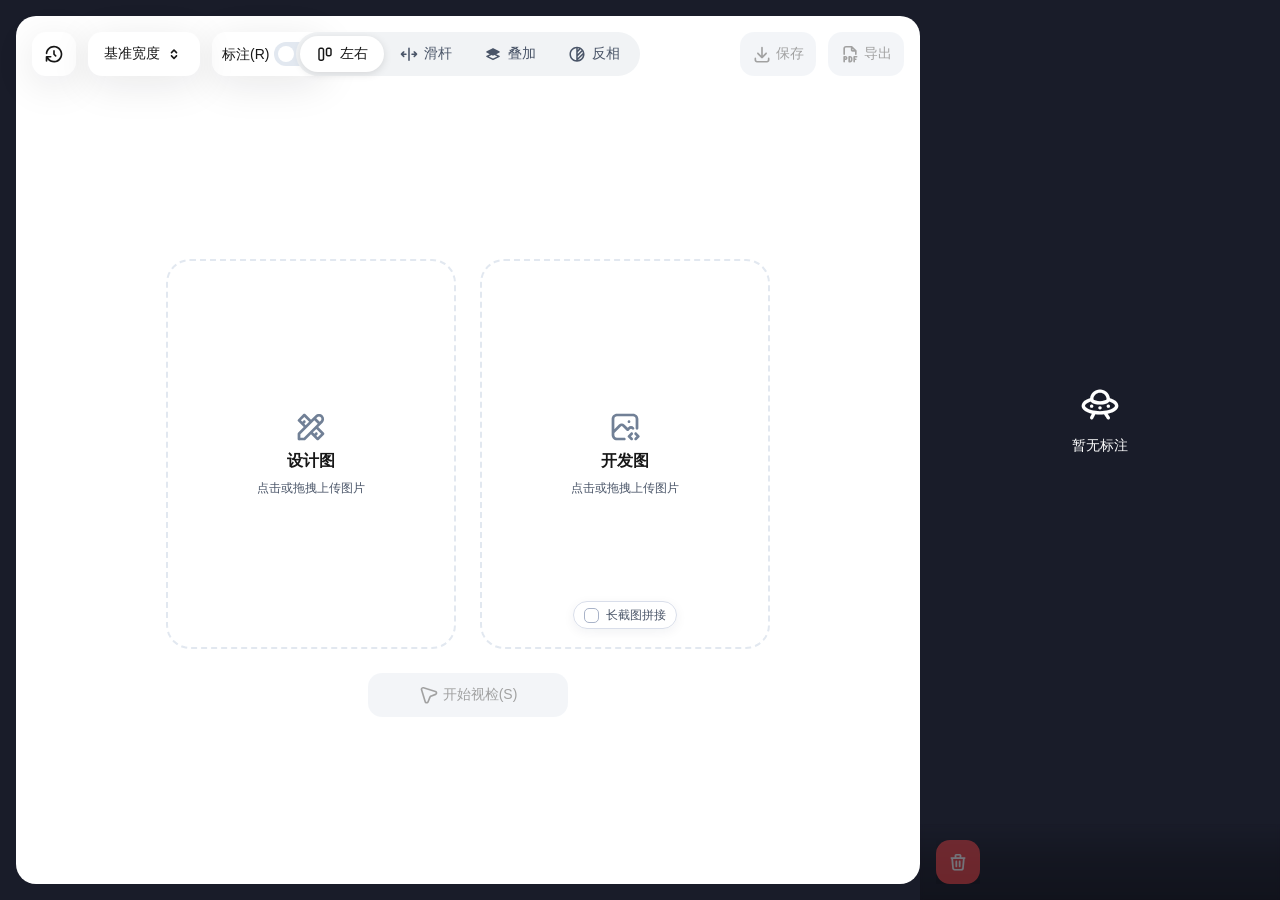
<file: index.html>
<!DOCTYPE html>
<html lang="zh-CN">
<head>
    <meta charset="UTF-8">
    <meta name="viewport" content="width=device-width, initial-scale=1.0">
    <title>视检工具</title>

    <script src="js/app-version.js"></script>

    <link rel="stylesheet" href="css/style.css">
    <link rel="stylesheet" href="css/Toolbar.css">
    <link rel="stylesheet" href="css/iconFonts.css">

    <!-- 应用模块：按数据层 → 核心层 → 功能层 → 入口顺序加载 -->
    <script src="js/core/history-storage.js"></script>
    <script src="js/core/inspection-tool-core.js"></script>
    <script src="js/features/history-feature.js"></script>
    <script src="js/features/comparison-feature.js"></script>
    <script src="js/features/long-screenshot-feature.js"></script>
    <script src="js/features/annotation-feature.js"></script>
    <script src="js/features/ruler-feature.js"></script>
    <script src="js/features/export-feature.js"></script>
    <script src="js/ai-inspection/visual-semantic-parser.js"></script>
    <script src="js/ai-inspection/semantic-matcher.js"></script>
    <script src="js/ai-inspection/style-evaluator.js"></script>
    <script src="js/ai-inspection/annotation-policy.js"></script>
    <script src="js/ai-inspection/local-registration.js"></script>
    <script src="js/ai-inspection/ai-inspection-engine.js"></script>
    <script src="js/features/ai-inspection-feature.js"></script>
    <script src="js/script.js"></script>
    <script src="js/exportPDF/html2canvas.min.js"></script>
    <script src="js/exportPDF/jspdf.umd.min.js"></script>
    <script src="js/SmartAnnotation/smart-annotation.js"></script>
    <script src="js/SmartAnnotation/Toolbar.js"></script>

</head>
<body>
<div class="app-container">

    <!-- 历史侧边栏（初始隐藏） -->
    <div class="history-sidebar" id="history-sidebar">
        <div class="history-sidebar-header">
            <h3>历史记录</h3>
            <button id="history-close" class="history-close">
                <i class="icon x"></i>
            </button>
        </div>

        <div class="history-sidebar-content" id="history-content">
            <!-- 动态加载历史记录分组 -->
            <div class="history-empty">
                <i class="icon ufo"></i>
                <p>暂无历史记录</p>
            </div>
        </div>

        <div class="history-sidebar-footer">
            <button id="clear-history" class="btn-secondary" style="width: 100%;">
                <i class="icon trash"></i> 清空视检记录
            </button>
        </div>
    </div>



    <!-- 右侧标注区域 -->
    <div class="right-sidebar">

            <div class="annotations-list" id="annotations-list">
                <div class="empty-annotations">
                    <i class="icon ufo"></i>
                    <p>暂无标注</p>
                </div>
            </div>

            <div class="clear-all-annotation" >
                    <button id="clear-all" class="clear-all-btn btn-danger" disabled>
                        <i class="icon trash"></i>
                    </button>
            </div>
    </div>


    <!-- 主视检区域-->
    <div class="main-content">

        <div class="inspection-area card">

    <!-- ========== 🆕 控制导航栏 ========== -->
    <div class="control-nav">
        <!-- 左边：按钮 + 基准宽度选择器 -->
        <div class="control-left">
            <button class="nav-btn" id="menu-toggle-btn" title="历史记录">
                <i class="icon history"></i>
            </button>
            <div class="width-selector" id="width-selector">
                <button class="selector-trigger" id="width-selector-trigger">
                    <span>基准宽度</span>
                    <i class="icon direction"></i>
                </button>
                <div class="selector-dropdown" id="width-dropdown">
                    <div class="dropdown-item" data-width="375">375px</div>
                    <div class="dropdown-item" data-width="390">390px</div>
                    <div class="dropdown-item" data-width="1280">1280px</div>
                    <div class="dropdown-item" data-width="1440">1440px</div>
                    <div class="dropdown-divider"></div>
                    <div class="dropdown-item custom-width-item" id="custom-width-item">
                        <i class="icon pencil"></i> 自定义
                    </div>
                </div>
            </div>

                <div class="toggle-switch">
                    <input type="checkbox" id="annotation-toggle">
                    <label for="annotation-toggle">
                        <span class="toggle-label">标注(R)</span>
                        <span class="toggle-slider"></span>
                    </label>
                </div>

        </div>

<!-- 中间：模式选择器（滑杆/叠加/反相）- 带滑块效果 -->
<div class="control-center">
    <div class="mode-selector" id="mode-selector">
        <div class="mode-slider-bg" id="mode-slider-bg">
            <div class="mode-slider-thumb" id="mode-slider-thumb"></div>
        </div>
        <button class="mode-option active" data-mode="side-by-side">
            <i class="icon layout-cards"></i> 左右
        </button>
        <button class="mode-option" data-mode="slider">
            <i class="icon arrow-bar-both"></i> 滑杆
        </button>
        <button class="mode-option" data-mode="overlay">
            <i class="icon stack-forward"></i> 叠加
        </button>
        <button class="mode-option" data-mode="invert">
            <i class="icon brightness"></i> 反相
        </button>
    </div>
</div>

        <!-- 保存 + 导出PDF -->
        <div class="control-right">
                <button id="save-state" class="btn-secondary" disabled>
                    <i class="icon download"></i> 保存
                </button>
                    <button id="export-pdf" class="btn-primary" disabled>
                        <i class="icon file-type-pdf"></i>导出
                    </button>
        </div>
    </div>

            <div class="inspection-view" id="inspection-view">

<!-- 空视检状态 -->
<div class="empty-state" id="empty-state">
    <div class="empty-upload-row">
            <div class="upload-area" id="design-upload">
                <div class="upload-placeholder">
                    <i class="icon tools"></i>
                    <p>设计图</p>
                    <span class="upload-hint">点击或拖拽上传图片</span>
                </div>
                <input type="file" id="design-input" accept=".png,.jpg,.jpeg,.webp" hidden>
                <div class="preview-container" id="design-preview"></div>
            </div>
            <div class="upload-area" id="dev-upload">
                <div class="upload-placeholder">
                    <i class="icon photo-code"></i>
                    <p>开发图</p>
                    <span class="upload-hint">点击或拖拽上传图片</span>
                </div>
                <input type="file" id="dev-input" accept=".png,.jpg,.jpeg,.webp" hidden>
                <div class="preview-container" id="dev-preview"></div>
                <label class="long-screenshot-upload-option" for="dev-long-screenshot-toggle">
                    <input type="checkbox" id="dev-long-screenshot-toggle">
                    <span class="long-screenshot-checkbox"></span>
                    <span>长截图拼接</span>
                </label>
            </div>
    </div>
                <button id="start-inspection" class="start-btn btn-primary" disabled>
                    <i class="icon pointer-2"></i> 开始视检(S)
                </button>
</div>

                <div class="comparison-container" id="comparison-container" style="display: none;">

                    <!-- Canvas对比区域 -->
                    <div class="canvas-container">
                        <!-- 添加 plugin-canvas -->
                        <div class="canvas-wrapper" id="canvas-wrapper">
                            <canvas id="design-canvas"></canvas>
                            <canvas id="dev-canvas"></canvas>
                            <canvas id="annotation-canvas"></canvas>
                            <canvas id="plugin-canvas"></canvas>
                            <canvas id="ruler-canvas" aria-hidden="true"></canvas>
                            <div class="slider-handle" id="slider-handle">
                                <div class="slider-handle-bg">
                                    <i class="icon arrows-horizontal"></i>
                                </div>
                            </div>
                            <button class="long-screenshot-adjust-btn" id="long-screenshot-adjust-btn"
                                    type="button" hidden>
                                调整长截图
                            </button>
                        </div>

                        <!-- 静态工具栏 (绘图工具组)  -->
                        <div class="drawing-toolbar" id="drawing-toolbar">
                            <!-- 画笔工具 -->
                            <button class="tool-btn" id="tool-pen" title="画笔">
                                <i class="icon sketching"></i>
                            </button>
                            <!-- 箭头工具 -->
                            <button class="tool-btn" id="tool-arrow" title="箭头">
                                <i class="icon arrow-narrow-left"></i>
                            </button>
                            <!-- 矩形工具 -->
                            <button class="tool-btn" id="tool-rect" title="矩形">
                                <i class="icon screenshot"></i>
                            </button>
                            <!-- 文字工具 -->
                            <button class="tool-btn" id="tool-text" title="文字">
                                <i class="icon text-resize"></i>
                            </button>
                            <!-- 橡皮擦工具 -->
                            <button class="tool-btn" id="tool-eraser" title="橡皮擦">
                                <i class="icon eraser"></i>
                            </button>

                            <div class="tool-divider"></div>

                            <!-- 竖向滑杆 -->
                            <div class="vertical-slider-container">
                                <input type="range" class="vertical-slider" id="stroke-width-slider" min="1" max="10" value="2" orient="vertical">
                            </div>

                            <!-- 颜色选择器 (圆形按钮) -->
                            <div class="color-picker-wrapper">
                                <div class="color-preview" id="color-preview" style="background-color: #ff4d4f;"></div>
                                <input type="color" id="stroke-color-input" value="#ff4d4f">
                            </div>
                        </div>
                        <!-- 工具栏结束 -->
                    </div>

                    <!-- 缩放控制 -->
                    <div class="zoom-controls">
                        <button id="zoom-in"><i class="icon zoom-in"></i></button>
                        <span id="zoom-level">100%</span>
                        <button id="zoom-out"><i class="icon zoom-out"></i></button>
                        <!-- <button id="reset-zoom"><i class="fa-solid fa-rotate-left"></i></button> -->
                        <button id="offset-toggle" title="垂直偏移">
                            <i class="icon fold"></i>
                        </button>
                        <div class="toggle-visibility" id="toggle-visibility" style="display: none;">
                            <i class="icon eye-edit"></i>
                        </div>
                    </div>

            <!-- 叠加透明度控制 -->
            <div class="control-group opacity-control" id="opacity-control">
                <label>叠加值</label>
                <div class="slider-container">
                    <input type="range" id="opacity-slider" min="0" max="100" value="50">
                    <span id="opacity-value">50%</span>
                </div>
            </div>

    <!-- 🆕 左下角图片替换按钮 -->
    <div class="image-replace-btn" id="image-replace-btn">
        <i class="icon photo-edit"></i>
    </div>

    <button class="ai-settings-btn" id="ai-settings-btn" type="button"
            title="AI 视检设置" aria-label="AI 视检设置" aria-pressed="true">
        <i class="icon wand"></i>
    </button>

    <!-- 🆕 图片替换浮层菜单 -->
    <div class="image-replace-menu" id="image-replace-menu">
        <div class="menu-header">
            <span>替换图片</span>
            <button class="menu-close" id="image-replace-close">
                <i class="icon x"></i>
            </button>
        </div>
        <div class="upload-area-compact" id="design-upload-compact">
            <div class="compact-placeholder">
                <i class="icon tools"></i>
                <p>设计图</p>
            </div>
            <div class="preview-compact" id="design-preview-compact"></div>
        </div>
        <div class="upload-area-compact" id="dev-upload-compact">
            <div class="compact-placeholder">
                <i class="icon photo-code"></i>
                <p>开发图</p>
            </div>
            <div class="preview-compact" id="dev-preview-compact"></div>
            <label class="long-screenshot-upload-option compact" for="dev-long-screenshot-toggle-compact">
                <input type="checkbox" id="dev-long-screenshot-toggle-compact">
                <span class="long-screenshot-checkbox"></span>
                <span>长截图拼接</span>
            </label>
        </div>
        <button id="start-inspection-compact" class="start-btn btn-primary" disabled>
            更新图片
        </button>
    </div>

    <div class="ai-settings-panel" id="ai-settings-panel" aria-label="AI 视检设置">
        <div class="menu-header ai-settings-header">
            <span>AI 视检设置</span>
            <div class="ai-settings-header-actions">
                <button class="menu-close ai-reset-settings" id="ai-reset-settings" type="button"
                        title="恢复默认设置" aria-label="恢复默认设置">
                    <i class="icon reload"></i>
                </button>
                <button class="menu-close" id="ai-settings-close" type="button" aria-label="关闭">
                    <i class="icon x"></i>
                </button>
            </div>
        </div>

        <div class="ai-settings-scroll">
            <div class="ai-settings-section">
                <p class="ai-settings-section-title">运行设置</p>
                <div class="ai-setting-row">
                    <div class="ai-setting-copy">
                        <span>自动检测</span>
                        <small>开始视检后自动分析</small>
                    </div>
                    <label class="ai-switch">
                        <input type="checkbox" data-ai-setting="autoDetect">
                        <span class="ai-switch-track"></span>
                    </label>
                </div>
                <div class="ai-setting-row">
                    <div class="ai-setting-copy">
                        <span>显示 AI 标注</span>
                        <small>仅控制显示，不清除结果</small>
                    </div>
                    <label class="ai-switch">
                        <input type="checkbox" data-ai-setting="showAIAnnotations">
                        <span class="ai-switch-track"></span>
                    </label>
                </div>
                <div class="ai-sensitivity-row">
                    <div class="ai-sensitivity-labels">
                        <span>检测灵敏度</span>
                        <strong id="ai-sensitivity-value">标准</strong>
                    </div>
                    <input id="ai-sensitivity" type="range" min="1" max="5" value="3" step="1"
                           aria-label="检测灵敏度" aria-describedby="ai-tolerance-hint">
                    <div class="ai-scale-labels"><span>宽松</span><span>较宽松</span><span>标准</span><span>较严格</span><span>严格</span></div>
                    <p class="ai-tolerance-hint" id="ai-tolerance-hint">位置容差 2px · 按基准宽度计算</p>
                </div>
            </div>

            <div class="ai-settings-section">
                <p class="ai-settings-section-title">智能忽略</p>
                <div class="ai-setting-row">
                    <div class="ai-setting-copy">
                        <span>忽略内容差异</span>
                        <small>仅忽略文案字段，仍检查文字样式</small>
                    </div>
                    <label class="ai-switch">
                        <input type="checkbox" data-ai-setting="ignoreContent">
                        <span class="ai-switch-track"></span>
                    </label>
                </div>
                <div class="ai-setting-row">
                    <span>忽略重复组件数量差异</span>
                    <label class="ai-switch">
                        <input type="checkbox" data-ai-setting="ignoreQuantity">
                        <span class="ai-switch-track"></span>
                    </label>
                </div>
                <div class="ai-setting-row">
                    <span>忽略系统 UI</span>
                    <label class="ai-switch">
                        <input type="checkbox" data-ai-setting="ignoreSystemUI">
                        <span class="ai-switch-track"></span>
                    </label>
                </div>
                <div class="ai-setting-row">
                    <span>忽略动态图片差异</span>
                    <label class="ai-switch">
                        <input type="checkbox" data-ai-setting="ignoreDynamicImages">
                        <span class="ai-switch-track"></span>
                    </label>
                </div>
                <div class="ai-setting-row">
                    <span>忽略细微渲染差异</span>
                    <label class="ai-switch">
                        <input type="checkbox" data-ai-setting="ignoreRenderNoise">
                        <span class="ai-switch-track"></span>
                    </label>
                </div>
            </div>

            <div class="ai-analysis-progress" id="ai-analysis-progress" hidden>
                <span id="ai-progress-text">准备检测</span>
                <div class="ai-progress-track"><div class="ai-progress-bar" id="ai-progress-bar"></div></div>
            </div>
            <div class="ai-analysis-summary" id="ai-analysis-summary" hidden></div>
            <div class="ai-settings-dirty" id="ai-settings-dirty" hidden>设置已修改，请重新检测后生效</div>
        </div>

        <div class="ai-panel-actions">
            <button class="btn-secondary" id="ai-clear" type="button" disabled>清除自动标注</button>
            <button class="btn-primary" id="ai-rerun" type="button" disabled>重新检测</button>
        </div>
    </div>

                </div>
            </div>
        </div>
    </div>

    <!-- 标注详情模态框 -->
    <div class="modal" id="annotation-modal">
        <div class="modal-content">
            <h3>编辑标注 #<span id="modal-annotation-id">1</span></h3>
            <div class="form-group">
                <textarea id="annotation-desc" rows="4" placeholder="请输入标注内容"></textarea>
            </div>
            <div class="modal-actions">
                <!-- <button id="cancel-annotation" class="btn-secondary">取消</button> -->
                <button id="delete-annotation" class="btn-secondary">
                    <i class="icon x"></i>删除
                </button>
                <button id="save-annotation" class="btn-primary">
                    <i class="icon check"></i>保存
                </button>
            </div>
        </div>
    </div>
</div>

<!-- 新增：Toast提示容器 -->
<div class="toast-container" id="toast-container"></div>

<!-- 新增：未保存确认弹窗 -->
<div class="modal" id="unsaved-modal">
    <div class="modal-content" style="width: auto; text-align: center;">
        <h3> 保存确认 </h3>
        <p style="margin: 0 0 20px 0; color: var(--text-secondary);font-size:14px">当前标注数据有修改，要保存吗？</p>
        <div class="modal-actions" style="justify-content: center;">
            <button id="unsaved-cancel" class="btn-secondary" style="width: 98px;">
                取消
            </button>
            <button id="unsaved-discard" class="btn-secondary" style="width: 98px;">
                <i class="icon x"></i> 不保存
            </button>
            <button id="unsaved-save" class="btn-primary" style="width: 98px;">
                <i class="icon check"></i> 保存
            </button>
        </div>
    </div>
</div>

<!-- 新增：清空标注确认弹窗 -->
<div class="modal" id="clear-annotations-modal">
    <div class="modal-content" style="width: auto; text-align: center;">
        <h3>清空确认</h3>
        <p style="margin: 0 0 20px 0; color: var(--text-secondary); font-size: 14px;">确定要清空所有标注吗？</p>
        <div class="modal-actions" style="justify-content: center;">
            <button id="clear-annotations-cancel" class="btn-secondary" style="width: 98px;">
                取消
            </button>
            <button id="clear-annotations-confirm" class="btn-danger" style="width: 98px;">
                <i class="icon trash"></i> 清空
            </button>
        </div>
    </div>
</div>

<!-- 新增：清空历史确认弹窗 -->
<div class="modal" id="clear-history-modal">
    <div class="modal-content" style="width: auto; text-align: center;">
        <h3>清空确认</h3>
        <p style="margin: 0 0 20px 0; color: var(--text-secondary); font-size: 14px;">清空后所有视检记录将无法恢复，是否继续？</p>
        <div class="modal-actions" style="justify-content: center;">
            <button id="clear-history-cancel" class="btn-secondary" style="width: 98px;">
                取消
            </button>
            <button id="clear-history-confirm" class="btn-danger" style="width: 98px;">
                <i class="icon trash"></i> 清空
            </button>
        </div>
    </div>
</div>

<!-- 导出报告命名弹窗 -->
<div class="modal export-report-modal" id="export-report-modal" aria-hidden="true">
    <div class="modal-content export-report-modal-content" role="dialog" aria-modal="true"
         aria-labelledby="export-report-title">
        <h3 id="export-report-title">导出报告</h3>
        <input id="export-report-name" class="export-report-name-input" type="text"
               maxlength="80" autocomplete="off" aria-label="保存的文件名称">
        <div class="modal-actions export-report-actions">
            <button id="export-report-cancel" class="btn-secondary" type="button">取消</button>
            <button id="export-report-confirm" class="btn-primary" type="button">
                <i class="icon file-type-pdf"></i>导出
            </button>
        </div>
    </div>
</div>

<!-- 长截图手动拼接弹窗 -->
<div class="modal long-screenshot-modal" id="long-screenshot-modal" aria-hidden="true">
    <div class="modal-content long-screenshot-modal-content" role="dialog" aria-modal="true"
         aria-labelledby="long-screenshot-modal-title">
        <div class="long-screenshot-modal-header">
            <div>
                <h3 id="long-screenshot-modal-title">调整长截图</h3>
                <p>自动拼接已裁掉重复像素；如拼接处不准确，可按黄色分割线逐段调整。</p>
            </div>
            <button class="long-screenshot-close" id="long-screenshot-close" type="button" aria-label="关闭">
                <i class="icon x"></i>
            </button>
        </div>
        <div class="long-screenshot-editor">
            <div class="long-screenshot-preview-shell" id="long-screenshot-preview-shell">
                <div class="long-screenshot-preview-stage" id="long-screenshot-preview-stage">
                    <canvas id="long-screenshot-preview-canvas"></canvas>
                    <div class="long-screenshot-seams-layer" id="long-screenshot-seams-layer"></div>
                </div>
            </div>
        </div>
        <div class="modal-actions long-screenshot-actions">
            <button class="long-screenshot-auto-btn" id="long-screenshot-auto-arrange" type="button">
                <i class="icon reload"></i> 重新自动拼接
            </button>
            <button id="long-screenshot-cancel" class="btn-secondary" type="button">取消</button>
            <button id="long-screenshot-apply" class="btn-primary" type="button">
                <i class="icon check"></i> 应用拼接
            </button>
        </div>
    </div>
</div>

<!-- 历史侧边栏遮罩层 -->
<div class="sidebar-overlay" id="sidebar-overlay"></div>

<!-- 新增：偏移控制浮动菜单 -->
<div class="floating-status-menu" id="offset-menu" style="display: none;">
    <div class="offset-slider-container">
        <input type="range" id="offset-slider" min="-400" max="400" value="0" step="1">
        <span id="offset-value">0px</span>
        <div class="slider-scale">
            <span>-400</span>
            <span>0</span>
            <span>+400</span>
        </div>
    </div>
</div>



</body>
</html>
</file>
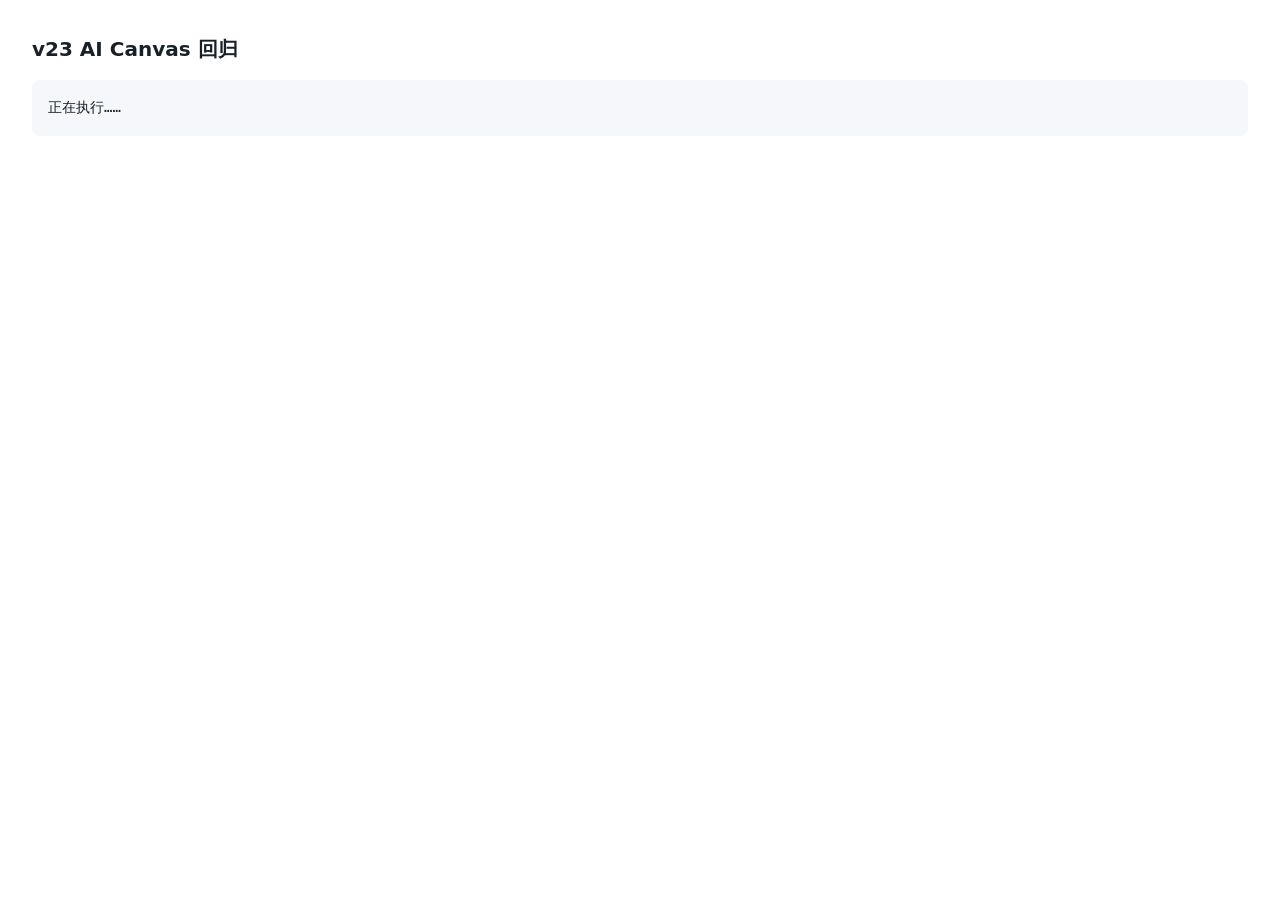
<file: tests/ai-inspection-v23-browser.html>
<!DOCTYPE html>
<html lang="zh-CN">
<head>
    <meta charset="UTF-8">
    <meta name="viewport" content="width=device-width, initial-scale=1.0">
    <title>v23 AI Canvas 回归</title>
    <style>
        body { margin: 32px; color: #18202a; font: 14px/1.7 system-ui, sans-serif; }
        h1 { font-size: 20px; }
        pre { padding: 16px; border-radius: 8px; background: #f5f7fa; white-space: pre-wrap; }
        .pass { color: #168447; }
        .fail { color: #c73535; }
    </style>
    <script src="../js/ai-inspection/visual-semantic-parser.js"></script>
    <script src="../js/ai-inspection/semantic-matcher.js"></script>
    <script src="../js/ai-inspection/style-evaluator.js"></script>
    <script src="../js/ai-inspection/annotation-policy.js"></script>
    <script src="../js/ai-inspection/local-registration.js"></script>
    <script src="../js/ai-inspection/ai-inspection-engine.js"></script>
</head>
<body>
    <h1>v23 AI Canvas 回归</h1>
    <pre id="result">正在执行……</pre>
    <script>
        'use strict';
        try { Object.defineProperty(window, 'TextDetector', { value: undefined, configurable: true }); } catch (_) {}

        const settings = {
            ignoreContent: true,
            ignoreQuantity: true,
            ignoreSystemUI: false,
            ignoreDynamicImages: true,
            ignoreRenderNoise: true,
            sensitivity: 3
        };

        function canvas(width = 180, height = 360) {
            const element = document.createElement('canvas');
            element.width = width;
            element.height = height;
            const context = element.getContext('2d');
            context.fillStyle = '#fff';
            context.fillRect(0, 0, width, height);
            return element;
        }

        function card(context, y, kind = 2, radius = 0) {
            context.beginPath();
            context.roundRect(15, y, 150, 70, radius);
            context.fillStyle = '#e7eaf0';
            context.fill();
            context.fillStyle = '#222';
            for (let index = 0; index < kind; index += 1) {
                context.fillRect(30, y + 17 + index * 17, 52 + index * 24, 5);
            }
        }

        function field(context, y) {
            context.fillStyle = '#222';
            for (let index = 0; index < 4; index += 1) context.fillRect(28 + index * 7, y, 5, 8);
            context.fillStyle = '#aeb5bf';
            context.fillRect(28, y + 23, 124, 1);
        }

        function button(context, y) {
            context.fillStyle = '#366ff9';
            context.fillRect(24, y, 132, 42);
            context.fillStyle = '#fff';
            for (let index = 0; index < 4; index += 1) context.fillRect(67 + index * 8, y + 16, 5, 8);
        }

        async function analyze(designImage, devImage) {
            return new LocalVisualInspectionEngine().analyze({
                designImage,
                devImage,
                baseWidth: 180,
                settings
            });
        }

        async function run() {
            const rows = [];
            const check = (name, result, predicate, detail) => {
                const passed = predicate(result);
                rows.push(`${passed ? '通过' : '失败'}｜${name}｜${detail(result)}`);
                if (!passed) throw new Error(`${name} 未通过：${JSON.stringify(result.annotations)}`);
            };

            const same = canvas(180, 300);
            card(same.getContext('2d'), 60, 2, 10);
            button(same.getContext('2d'), 190);
            const identical = await analyze(same, same);
            check('相同图片', identical, result => result.annotations.length === 0,
                result => `${result.annotations.length} 条标注`);

            const reorderDesign = canvas(180, 320);
            const reorderDev = canvas(180, 320);
            [1, 2, 3].forEach((kind, index) => card(reorderDesign.getContext('2d'), 20 + index * 95, kind));
            [3, 1, 2].forEach((kind, index) => card(reorderDev.getContext('2d'), 20 + index * 95, kind));
            const reordered = await analyze(reorderDesign, reorderDev);
            check('完整模块换序', reordered, result => result.annotations.length === 0,
                result => `${result.annotations.length} 条位置／样式标注`);

            const formDesign = canvas(180, 320);
            const formDev = canvas(180, 320);
            [45, 95, 145, 195].forEach(y => field(formDesign.getContext('2d'), y));
            [45, 95, 145].forEach(y => field(formDev.getContext('2d'), y));
            const formQuantity = await analyze(formDesign, formDev);
            check('普通表单 4→3', formQuantity, result => result.annotations.length === 0,
                result => `${result.annotations.length} 条标注，忽略 ${result.summary.ignoredTotal} 处`);

            const gapDesign = canvas(180, 320);
            const gapDev = canvas(180, 320);
            for (const target of [gapDesign, gapDev]) {
                const context = target.getContext('2d');
                context.fillStyle = '#f1f3f6';
                context.fillRect(15, 25, 150, 250);
            }
            [58, 106, 154, 202].forEach(y => field(gapDesign.getContext('2d'), y));
            [58, 106, 154].forEach(y => field(gapDev.getContext('2d'), y));
            const bottomGap = await analyze(gapDesign, gapDev);
            check('删减内容后的固定容器留白', bottomGap,
                result => result.annotations.length === 1 && result.annotations[0].evidence?.kind === 'bottom-gap',
                result => result.annotations.map(item => item.description).join('；'));

            const criticalDesign = canvas(180, 320);
            const criticalDev = canvas(180, 320);
            card(criticalDesign.getContext('2d'), 40, 2);
            card(criticalDev.getContext('2d'), 40, 2);
            button(criticalDesign.getContext('2d'), 210);
            const criticalMissing = await analyze(criticalDesign, criticalDev);
            check('关键按钮缺失', criticalMissing,
                result => result.annotations.length === 1 && result.annotations[0].category === 'critical-missing',
                result => result.annotations.map(item => item.description).join('；'));

            const dividerDesign = canvas(180, 220);
            const dividerDev = canvas(180, 220);
            dividerDesign.getContext('2d').fillStyle = '#222';
            dividerDesign.getContext('2d').fillRect(20, 100, 140, 1);
            dividerDev.getContext('2d').fillStyle = '#222';
            dividerDev.getContext('2d').fillRect(20, 100, 140, 3);
            const divider = await analyze(dividerDesign, dividerDev);
            check('分割线粗细', divider,
                result => result.annotations.length === 1 && result.annotations[0].evidence?.kind === 'divider-thickness',
                result => result.annotations.map(item => item.description).join('；'));

            const radiusDesign = canvas(180, 310);
            const radiusDev = canvas(180, 310);
            [20, 115, 210].forEach(y => card(radiusDesign.getContext('2d'), y, 2, 14));
            [20, 115, 210].forEach(y => card(radiusDev.getContext('2d'), y, 2, 3));
            const repeatedRadius = await analyze(radiusDesign, radiusDev);
            check('重复卡片规律性圆角错误', repeatedRadius,
                result => result.annotations.length === 1 && result.annotations[0].evidence?.representativeCount === 3,
                result => result.annotations.map(item => item.description).join('；'));

            const target = document.getElementById('result');
            target.className = 'pass';
            target.textContent = `${rows.join('\n')}\n\n全部 7 组 Canvas 回归通过。`;
            console.log(target.textContent);
        }

        window.__v23RegressionPromise = run().catch(error => {
            const target = document.getElementById('result');
            target.className = 'fail';
            target.textContent = error.stack || error.message;
            console.error(error);
            throw error;
        });
    </script>
</body>
</html>
</file>
<file: css/style.css>
/**
 * 样式统一入口
 * 模块加载顺序与原单文件规则顺序一致，避免层叠优先级发生变化。
 */
@import url("./base.css");
@import url("./inspection.css");
@import url("./panels.css");
@import url("./controls.css");
@import url("./ai-inspection.css");
@import url("./long-screenshot.css");
</file>
<file: css/Toolbar.css>
/* 新增右侧悬浮工具条 (Drawing Toolbar) - 完全符合原需求样式，且不破坏原有结构 */
        .canvas-container {
            position: relative;
            overflow: hidden;
            border-radius: 6px;
        }

        .drawing-toolbar {
            position: absolute;
            right: 16px;
            top: 50%;
            transform: translateY(-50%);
            width: 48px;
            background: #FFFFFF;
            /* border: 1px solid #E2E8F0; */
            border-radius: 48px;
            box-shadow: 0 8px 20px rgba(0, 0, 0, 0.08), 0 1px 3px rgba(0, 0, 0, 0.05);
            display: flex;
            flex-direction: column;
            align-items: center;
            padding: 6px 0;
            gap: 12px;
            z-index: 20;
            transition: all 0.2s ease;
        }

        /* 工具按钮样式 - 参考 zoom-controls 圆形设计，宽高40 */
        .tool-btn {
            width: 36px;
            height: 36px;
            border-radius: 50%;
            background-color: #FFFFFF;
            border: 1px solid #E2E8F0;
            color: #4A5568;
            cursor: pointer;
            display: flex;
            align-items: center;
            justify-content: center;
            font-size: 18px;
            transition: all 0.2s ease;
            box-shadow: 0 1px 2px rgba(0,0,0,0.02);
        }

        .tool-btn i {
            font-size: 20px;
            color: #171717;
        }

        .tool-btn:hover {
            background-color: #f5f6fa;
            border-color: #171717;
            color: #171717;
            transform: translateY(-1px);
        }

        .tool-btn.active {
            background-color: #171717;
            border-color: #171717;
        }

        .tool-btn.active i {
            color: #FFFFFF;
        }

/* 移除工具栏按钮的聚焦边框 */
.drawing-toolbar .tool-btn:focus,
.drawing-toolbar .tool-btn:focus-visible {
    outline: none;
    box-shadow: none;
}

        /* 竖向滑杆容器 (高80px，参考offset-slider样式竖向) */
        .vertical-slider-container {
            display: flex;
            flex-direction: column;
            align-items: center;
            justify-content: center;
            height: 80px;
            margin: 4px 0;
            position: relative;
            width: 100%;
        }

/* 竖向滑杆 - 使用标准垂直滑块方案 */
.vertical-slider {
    -webkit-appearance: none;
    appearance: none;
    width: 6px;
    height: 80px;
    background: #e3e8ef;
    border-radius: 3px;
    outline: none;
    cursor: pointer;
    writing-mode: vertical-lr;
    direction: rtl;
}

.vertical-slider::-webkit-slider-thumb {
    -webkit-appearance: none;
    appearance: none;
    width: 20px;
    height: 20px;
    border-radius: 50%;
    background: #000;
    cursor: pointer;
    border: 2px solid white;
    box-shadow: 0 2px 6px rgba(0,0,0,0.2);
    transition: all 0.2s ease;
}

.vertical-slider::-webkit-slider-thumb:hover {
    transform: scale(1.15);
    background: #000;
}

.vertical-slider::-moz-range-track {
    background: #e3e8ef;
    height: 6px;
    border-radius: 3px;
}

.vertical-slider::-moz-range-thumb {
    width: 20px;
    height: 20px;
    border: none;
    border-radius: 50%;
    background: #000;
    cursor: pointer;
    border: 2px solid white;
    box-shadow: 0 2px 6px rgba(0,0,0,0.2);
}

.vertical-slider::-moz-range-thumb:hover {
    transform: scale(1.15);
    background: #2563eb;
}

        /* 颜色选择器容器 */
        .color-picker-wrapper {
            position: relative;
            width: 32px;
            height: 32px;
            margin-top: 4px;
        }

        .color-preview {
            width: 32px;
            height: 32px;
            border-radius: 50%;
            background-color: #ff4d4f;
            cursor: pointer;
            transition: transform 0.1s ease;
        }

        .color-preview:hover {
            transform: scale(1.05);
            border-color: #171717;
        }

        #stroke-color-input {
            position: absolute;
            top: 0;
            left: 0;
            width: 32px;
            height: 32px;
            opacity: 0;
            cursor: pointer;
            border-radius: 50%;
        }

        .tool-divider {
            width: 28px;
            height: 1px;
            background-color: #E2E8F0;
            margin: 4px 0;
        }

        .slider-value-badge {
            font-size: 10px;
            margin-top: 4px;
            color: #4A5568;
            font-weight: 500;
            background-color: #f0f2f5;
            padding: 2px 6px;
            border-radius: 20px;
            display: inline-block;
        }

        @media (max-width: 900px) {
            .drawing-toolbar {
                transform: translateY(-50%) scale(0.9);
                right: 8px;
            }
        }

.smart-annotation-size-cursor {
    --size-cursor-color: #111111;
    --brush-dot-size: 2px;
    --eraser-diameter: 12px;
    position: fixed;
    z-index: 100;
    width: 24px;
    height: 24px;
    transform: translate(-50%, -50%);
    pointer-events: none;
    opacity: 0;
    transition: opacity 100ms ease;
}

.smart-annotation-size-cursor-dot {
    position: absolute;
    left: 50%;
    top: 50%;
    transform: translate(-50%, -50%);
    box-sizing: border-box;
    pointer-events: none;
}

.smart-annotation-size-cursor.cursor-pen .smart-annotation-size-cursor-dot {
    width: var(--brush-dot-size);
    height: var(--brush-dot-size);
    min-width: 3px;
    min-height: 3px;
    border-radius: 50%;
    background: var(--size-cursor-color);
    box-shadow: 0 0 0 1px rgba(255, 255, 255, 0.9);
}

.smart-annotation-size-cursor.cursor-eraser {
    width: var(--eraser-diameter);
    height: var(--eraser-diameter);
}

.smart-annotation-size-cursor.cursor-eraser .smart-annotation-size-cursor-dot {
    width: 100%;
    height: 100%;
    border: 1.5px solid #111111;
    border-radius: 50%;
    background: rgba(255, 255, 255, 0.08);
    box-shadow: 0 0 0 1px rgba(255, 255, 255, 0.85);
}

.smart-annotation-size-cursor.visible {
    opacity: 1;
}

.smart-annotation-size-cursor-label {
    position: absolute;
    left: 50%;
    top: calc(100% + 8px);
    transform: translateX(-50%);
    padding: 3px 7px;
    border-radius: 5px;
    background: rgba(17, 24, 39, 0.88);
    color: #fff;
    font-size: 11px;
    line-height: 1.2;
    white-space: nowrap;
    display: none;
}

.smart-annotation-size-cursor.with-label .smart-annotation-size-cursor-label {
    display: block;
}

.smart-annotation-tool-cursor {
    --tool-cursor-color: #ff4d4f;
    position: fixed;
    z-index: 100;
    left: 0;
    top: 0;
    color: var(--tool-cursor-color);
    font-size: 22px;
    line-height: 1;
    transform: translate(-5px, -18px);
    filter: drop-shadow(0 0 1px #fff) drop-shadow(0 0 1px #fff);
    pointer-events: none;
    opacity: 0;
    transition: opacity 80ms ease;
}

.smart-annotation-tool-cursor.visible {
    opacity: 1;
}

.size-cursor-active #plugin-canvas,
.tool-cursor-active #plugin-canvas {
    cursor: none !important;
}

.canvas-wrapper.shift-offset-ready #plugin-canvas {
    cursor: grab !important;
}

.canvas-wrapper.shift-offset-dragging #plugin-canvas {
    cursor: grabbing !important;
}
</file>
<file: css/iconFonts.css>
@font-face {
    font-family: "tabler-icons";
    src: url("../fonts/tabler-icons.woff2") format("woff2");
    font-weight: normal;
    font-style: normal;
    font-display: block;
}
.icon {
    /* Use !important to prevent extensions from overriding this font. */
    font-family: "tabler-icons" !important;
    font-style: normal;
    font-weight: normal;
    font-variant: normal;
    text-transform: none;
    line-height: 1;

    /* Better Font Rendering =========== */
    -webkit-font-smoothing: antialiased;
    -moz-osx-font-smoothing: grayscale;
}
:root {
    --xbox-x: "\f20b";
    --x: "\f20c";
    --writing: "\f20d";
    --x-mark: "\f208";
    --zoom-out-area: "\f209";
    --zoom-scan: "\f20a";
    --zoom-in-area: "\f203";
    --zoom-out: "\f204";
    --zoom: "\f205";
    --zoom-in: "\f206";
    --zoom-check: "\f207";
    --windmill: "\f201";
    --world: "\f202";
    --window-maximize: "\f1ff";
    --window-minimize: "\f200";
    --wifi: "\f1fe";
    --wand: "\f1fd";
    --volume: "\f1fc";
    --vector-spline: "\f1f8";
    --user-star: "\f1f9";
    --vector-bezier: "\f1fa";
    --vector: "\f1fb";
    --user-heart: "\f1f0";
    --user-edit: "\f1f1";
    --users-plus: "\f1f2";
    --user: "\f1f3";
    --users: "\f1f4";
    --urgent: "\f1f5";
    --upload: "\f1f6";
    --unlink: "\f1f7";
    --ufo: "\f1ed";
    --umbrella: "\f1ee";
    --typography: "\f1ef";
    --triangle-square-circle: "\f1ec";
    --trash-x: "\f1e9";
    --trash-off: "\f1ea";
    --trash: "\f1eb";
    --transform-point-bottom-right: "\f1e5";
    --transfer-vertical: "\f1e6";
    --transform: "\f1e7";
    --transform-point: "\f1e8";
    --topology-ring-3: "\f1e3";
    --topology-ring-2: "\f1e4";
    --tools: "\f1e1";
    --tool: "\f1e2";
    --toilet-paper: "\f1de";
    --toggle-right: "\f1df";
    --toggle-left: "\f1e0";
    --timeline: "\f1dd";
    --thumb-down: "\f1d3";
    --thumb-up: "\f1d4";
    --text-wrap: "\f1d5";
    --text-spellcheck: "\f1d6";
    --text-size: "\f1d7";
    --text-scan-2: "\f1d8";
    --text-resize: "\f1d9";
    --text-recognition: "\f1da";
    --test-pipe: "\f1db";
    --texture: "\f1dc";
    --tax: "\f1d0";
    --target-arrow: "\f1d1";
    --target: "\f1d2";
    --tags: "\f1ce";
    --tag: "\f1cf";
    --s-turn-right: "\f1cd";
    --swipe: "\f1cc";
    --sun-high: "\f1c9";
    --sun-low: "\f1ca";
    --sun: "\f1cb";
    --subtitles-edit: "\f1c8";
    --sticker-2: "\f1c6";
    --sticker: "\f1c7";
    --stereo-glasses: "\f1c5";
    --star-off: "\f1b8";
    --star: "\f1b9";
    --stack-backward: "\f1ba";
    --stack-forward: "\f1bb";
    --stack-middle: "\f1bc";
    --stack-push: "\f1bd";
    --stack-pop: "\f1be";
    --stack-back: "\f1bf";
    --stack-front: "\f1c0";
    --stack-2: "\f1c1";
    --square-x: "\f1c2";
    --square-toggle-horizontal: "\f1c3";
    --square-toggle: "\f1c4";
    --square-rotated-off: "\f1b7";
    --square-chevrons-down: "\f1b6";
    --square-arrow-down: "\f1b4";
    --squares: "\f1b5";
    --spy: "\f1b3";
    --spider: "\f1b2";
    --sparkle-2: "\f1b1";
    --sparkles-2: "\f1ad";
    --sparkles: "\f1ae";
    --sparkle: "\f1af";
    --spaces: "\f1b0";
    --source-code: "\f1ac";
    --sofa: "\f1ab";
    --skull: "\f1a2";
    --sitemap: "\f1a3";
    --skew-y: "\f1a4";
    --skew-x: "\f1a5";
    --sketching: "\f1a6";
    --slice: "\f1a7";
    --slideshow: "\f1a8";
    --smart-home: "\f1a9";
    --snowflake: "\f1aa";
    --shopping-bag: "\f1a0";
    --shopping-bag-edit: "\f1a1";
    --shirt: "\f19d";
    --shield-lock: "\f19e";
    --shield: "\f19f";
    --settings: "\f19c";
    --share-3: "\f197";
    --share-2: "\f198";
    --shareplay: "\f199";
    --share: "\f19a";
    --shape: "\f19b";
    --separator-horizontal: "\f194";
    --separator-vertical: "\f195";
    --send: "\f196";
    --select-all: "\f193";
    --seedling: "\f192";
    --search: "\f191";
    --scribble: "\f190";
    --screenshot: "\f18f";
    --scan: "\f18e";
    --rubber-stamp: "\f187";
    --rss: "\f188";
    --ruler-measure-2: "\f189";
    --ruler-measure: "\f18a";
    --ruler-3: "\f18b";
    --ruler-2: "\f18c";
    --ruler: "\f18d";
    --route: "\f186";
    --rotate-clockwise-2: "\f180";
    --rotate-clockwise: "\f181";
    --rotate-360: "\f182";
    --rotate-2: "\f183";
    --rotate: "\f184";
    --rosette-discount-check: "\f185";
    --robot-face: "\f17e";
    --rocket: "\f17f";
    --repeat: "\f17c";
    --report-search: "\f17d";
    --resize: "\f17b";
    --reload: "\f17a";
    --receipt: "\f179";
    --question-mark: "\f178";
    --puzzle: "\f177";
    --polygon: "\f176";
    --power: "\f175";
    --progress: "\f174";
    --pointer-2: "\f172";
    --pointer: "\f173";
    --png: "\f171";
    --plus: "\f170";
    --plant: "\f16f";
    --plane-departure: "\f16e";
    --plane: "\f16d";
    --placeholder: "\f16c";
    --pin-invoke: "\f167";
    --pin-end: "\f168";
    --pinned-off: "\f169";
    --pinned: "\f16a";
    --pin: "\f16b";
    --pig-money: "\f163";
    --picture-in-picture-top: "\f164";
    --picture-in-picture-on: "\f165";
    --picture-in-picture-off: "\f166";
    --picture-in-picture: "\f162";
    --photo-up: "\f161";
    --photo-square-rounded: "\f15a";
    --photo-spark: "\f15b";
    --photo-plus: "\f15c";
    --photo-hexagon: "\f15d";
    --photo-heart: "\f15e";
    --photo-edit: "\f15f";
    --photo-code: "\f160";
    --phone-call: "\f154";
    --phone-outgoing: "\f155";
    --photo-check: "\f156";
    --photo-ai: "\f157";
    --photo: "\f158";
    --phone: "\f159";
    --pencil-plus: "\f150";
    --pencil-code: "\f151";
    --pencil: "\f152";
    --pdf: "\f153";
    --package: "\f14f";
    --paperclip: "\f14a";
    --palette: "\f14b";
    --paint: "\f14c";
    --page-break: "\f14d";
    --pacman: "\f14e";
    --note: "\f149";
    --mouse-2: "\f147";
    --mouse: "\f148";
    --moon: "\f146";
    --mood-happy: "\f145";
    --mood-sad: "\f144";
    --mood-smile: "\f143";
    --microscope: "\f141";
    --mobiledata: "\f142";
    --message-chatbot: "\f13f";
    --message-circle: "\f140";
    --message-2: "\f13e";
    --messages: "\f13c";
    --message: "\f13d";
    --marquee-off: "\f139";
    --marquee-2: "\f13a";
    --marquee: "\f13b";
    --map-pin: "\f138";
    --map-2: "\f136";
    --map: "\f137";
    --mail-opened: "\f131";
    --mail-forward: "\f132";
    --mail-fast: "\f133";
    --mail-check: "\f134";
    --mail: "\f135";
    --magnet: "\f130";
    --macro: "\f12f";
    --logout: "\f12d";
    --login-2: "\f12e";
    --logout-2: "\f12b";
    --login: "\f12c";
    --lock-square-rounded: "\f12a";
    --lock-access: "\f128";
    --lock: "\f129";
    --location: "\f127";
    --loader: "\f125";
    --live-view: "\f126";
    --live-photo: "\f124";
    --list-tree: "\f11f";
    --list-search: "\f120";
    --list-numbers: "\f121";
    --list-details: "\f122";
    --list-check: "\f123";
    --list: "\f11e";
    --line-height: "\f11c";
    --link: "\f11d";
    --line: "\f11b";
    --leaf: "\f11a";
    --layout-grid-add: "\f112";
    --layout-grid: "\f113";
    --layout-distribute-vertical: "\f114";
    --layout-distribute-horizontal: "\f115";
    --layout-dashboard: "\f116";
    --layout-cards: "\f117";
    --layout-bottombar-expand: "\f118";
    --layout-bottombar-collapse: "\f119";
    --layout-board: "\f10c";
    --layout-align-top: "\f10d";
    --layout-align-right: "\f10e";
    --layout-align-middle: "\f10f";
    --layout-align-left: "\f110";
    --layout-align-center: "\f111";
    --layout-align-bottom: "\f10b";
    --layers-linked: "\f103";
    --layout: "\f104";
    --layers-subtract: "\f105";
    --layers-off: "\f106";
    --layers-selected: "\f107";
    --layers-selected-bottom: "\f108";
    --layers-intersect: "\f109";
    --layers-difference: "\f10a";
    --italic: "\f102";
    --invoice: "\f101";
    --infinity: "\f0fa";
    --indent-increase: "\f0fb";
    --indent-decrease: "\f0fc";
    --inbox-off: "\f0fd";
    --inbox: "\f0fe";
    --image-in-picture: "\f0ff";
    --image-generation: "\f100";
    --hourglass-empty: "\f0f9";
    --home: "\f0f6";
    --history-toggle: "\f0f7";
    --history: "\f0f8";
    --hexagon-off: "\f0f1";
    --hexagon-plus: "\f0f2";
    --hexagon-plus-2: "\f0f3";
    --hierarchy: "\f0f4";
    --highlight: "\f0f5";
    --hexagons: "\f0f0";
    --help: "\f0ee";
    --help-square-rounded: "\f0ef";
    --hearts: "\f0e6";
    --heart: "\f0e7";
    --health-recognition: "\f0e8";
    --headphones: "\f0e9";
    --hdr: "\f0ea";
    --haze-moon: "\f0eb";
    --haze: "\f0ec";
    --hash: "\f0ed";
    --hand-finger-off: "\f0e1";
    --hand-move: "\f0e2";
    --hand-stop: "\f0e3";
    --hand-finger: "\f0e4";
    --hand-click: "\f0e5";
    --grip-vertical: "\f0df";
    --grip-horizontal: "\f0e0";
    --grid-pattern: "\f0de";
    --grid-3x3: "\f0dd";
    --golf: "\f0dc";
    --graph: "\f0db";
    --gizmo: "\f0da";
    --git-merge: "\f0d8";
    --git-fork: "\f0d9";
    --gift: "\f0d2";
    --gif: "\f0d3";
    --ghost-3: "\f0d4";
    --ghost-2: "\f0d5";
    --ghost: "\f0d6";
    --geometry: "\f0d7";
    --gender-male: "\f0cf";
    --gender-female: "\f0d0";
    --gender-agender: "\f0d1";
    --freeze-row-column: "\f0cc";
    --freeze-row: "\f0cd";
    --freeze-column: "\f0ce";
    --folder-heart: "\f0c0";
    --folder-search: "\f0c1";
    --folder-plus: "\f0c2";
    --folder-open: "\f0c3";
    --folder-check: "\f0c4";
    --folders-off: "\f0c5";
    --folder: "\f0c6";
    --fold: "\f0c7";
    --focus-centered: "\f0c8";
    --focus-auto: "\f0c9";
    --focus-2: "\f0ca";
    --folders: "\f0cb";
    --flag-3: "\f0bc";
    --flag-2-off: "\f0bd";
    --flag-2: "\f0be";
    --flag: "\f0bf";
    --fingerprint-off: "\f0ba";
    --fingerprint: "\f0bb";
    --filter-edit: "\f0b9";
    --file-upload: "\f0b0";
    --file-typography: "\f0b1";
    --file-unknown: "\f0b2";
    --filter-2: "\f0b3";
    --filters: "\f0b4";
    --filter: "\f0b5";
    --file-zip: "\f0b6";
    --file-x: "\f0b7";
    --file-word: "\f0b8";
    --file-type-zip: "\f0a8";
    --file-type-svg: "\f0a9";
    --file-type-ppt: "\f0aa";
    --file-type-png: "\f0ab";
    --file-type-pdf: "\f0ac";
    --file-type-jpg: "\f0ad";
    --file-type-html: "\f0ae";
    --file-type-doc: "\f0af";
    --file-text: "\f0a7";
    --file-dots: "\f0a4";
    --file-check: "\f0a5";
    --file-description: "\f0a6";
    --files: "\f0a2";
    --file: "\f0a3";
    --eye-star: "\f09a";
    --face-id: "\f09b";
    --eye-edit: "\f09c";
    --eye-dotted: "\f09d";
    --eye-closed: "\f09e";
    --eyeglass-2: "\f09f";
    --external-link: "\f0a0";
    --eye: "\f0a1";
    --eraser-off: "\f099";
    --eraser: "\f098";
    --exchange: "\f095";
    --exclamation-mark: "\f096";
    --exclamation-circle: "\f097";
    --empathize: "\f094";
    --dots: "\f093";
    --download-off: "\f091";
    --download: "\f092";
    --direction: "\f090";
    --device-vision-pro: "\f08f";
    --device-mobile: "\f08e";
    --device-ipad: "\f08d";
    --device-floppy: "\f08c";
    --device-gamepad-2: "\f08b";
    --device-desktop: "\f08a";
    --curly-loop: "\f084";
    --cube-spark: "\f085";
    --cube-3d-sphere: "\f086";
    --cube: "\f087";
    --crop-1-1: "\f088";
    --crop: "\f089";
    --copy-check: "\f07f";
    --copy-plus: "\f080";
    --copy: "\f081";
    --contract: "\f082";
    --command: "\f083";
    --color-swatch: "\f07b";
    --color-picker-off: "\f07c";
    --color-picker: "\f07d";
    --color-filter: "\f07e";
    --clubs: "\f078";
    --codeblock: "\f079";
    --code: "\f07a";
    --clock-hour-8: "\f074";
    --clock-hour-9: "\f075";
    --clock-hour-10: "\f076";
    --clock-hour-3: "\f077";
    --clock: "\f068";
    --clipboard-typography: "\f069";
    --clipboard-text: "\f06a";
    --clipboard-search: "\f06b";
    --clipboard-plus: "\f06c";
    --clipboard-off: "\f06d";
    --clipboard-list: "\f06e";
    --clipboard-heart: "\f06f";
    --clipboard-data: "\f070";
    --clipboard-copy: "\f071";
    --clipboard-check: "\f072";
    --clipboard: "\f073";
    --circle-square: "\f067";
    --circle-plus-2: "\f066";
    --circle-half-2: "\f065";
    --circle-dotted: "\f064";
    --circle-dashed: "\f063";
    --circle-check: "\f062";
    --circle-arrow-right: "\f05f";
    --circle-arrow-left: "\f060";
    --circles-relation: "\f061";
    --chevron-left: "\f057";
    --chevron-right: "\f058";
    --chevron-left-pipe: "\f059";
    --chevron-right-pipe: "\f05a";
    --chevron-up: "\f05b";
    --chevron-down: "\f05c";
    --chevron-compact-up: "\f05d";
    --chevron-compact-down: "\f05e";
    --chevrons-up: "\f053";
    --chevrons-right: "\f054";
    --chevrons-left: "\f055";
    --chevrons-down: "\f056";
    --checkbox: "\f050";
    --checklist: "\f051";
    --check: "\f052";
    --chart-pie: "\f04f";
    --chart-circles: "\f04b";
    --chart-bar-popular: "\f04c";
    --chart-bar: "\f04d";
    --chart-candle: "\f04e";
    --cash-edit: "\f04a";
    --category-2: "\f049";
    --canary: "\f041";
    --camera-spark: "\f042";
    --camera: "\f043";
    --calendar-user: "\f044";
    --calendar-week: "\f045";
    --calendar-smile: "\f046";
    --calendar-star: "\f047";
    --calendar-stats: "\f048";
    --brush-off: "\f03f";
    --brush: "\f040";
    --browser-plus: "\f03e";
    --brightness-up: "\f03a";
    --brightness-off: "\f03b";
    --brightness-half: "\f03c";
    --brightness-down: "\f03d";
    --brightness-auto: "\f037";
    --brightness-2: "\f038";
    --brightness: "\f039";
    --briefcase-2: "\f035";
    --briefcase: "\f036";
    --brand-hipchat: "\f034";
    --brain: "\f033";
    --brackets-angle: "\f032";
    --box-padding: "\f031";
    --braces: "\f030";
    --box-multiple: "\f02f";
    --box-align-bottom-right: "\f02d";
    --box-align-top-left: "\f02e";
    --border-corners: "\f02a";
    --border-bottom-plus: "\f02b";
    --border-bottom: "\f02c";
    --border-all: "\f029";
    --blur: "\f028";
    --bolt-off: "\f027";
    --bolt: "\f026";
    --bookmark: "\f025";
    --book: "\f024";
    --blend-mode: "\f023";
    --bell-off: "\f022";
    --bell-check: "\f01f";
    --bell-cancel: "\f020";
    --bell: "\f021";
    --background: "\f01e";
    --a-b-2: "\f01d";
    --augmented-reality: "\f01c";
    --atom: "\f01a";
    --at: "\f01b";
    --aspect-ratio: "\f019";
    --arrow-narrow-right: "\f017";
    --arrow-narrow-left: "\f018";
    --arrow-narrow-up: "\f016";
    --arrow-narrow-down: "\f015";
    --arrow-bar-to-right: "\f014";
    --arrow-bar-to-left: "\f013";
    --arrow-bar-both: "\f012";
    --arrows-vertical: "\f011";
    --arrows-move-vertical: "\f010";
    --arrows-move: "\f00f";
    --arrows-move-horizontal: "\f00e";
    --arrows-sort: "\f00d";
    --arrows-right-left: "\f00c";
    --arrows-horizontal: "\f00b";
    --apps: "\f00a";
    --archive: "\f009";
    --arrows-diff: "\f004";
    --arrows-diagonal-minimize-2: "\f005";
    --arrows-diagonal-minimize: "\f006";
    --arrows-diagonal-2: "\f007";
    --arrows-diagonal: "\f008";
    --album: "\f003";
    --alarm: "\f002";
    --ai-gateway: "\f001";
    --adjustments: "\f000";
}
.xbox-x:before {
    content: var(--xbox-x);
    content: var(--xbox-x) / "";
}
.x:before {
    content: var(--x);
    content: var(--x) / "";
}
.writing:before {
    content: var(--writing);
    content: var(--writing) / "";
}
.x-mark:before {
    content: var(--x-mark);
    content: var(--x-mark) / "";
}
.zoom-out-area:before {
    content: var(--zoom-out-area);
    content: var(--zoom-out-area) / "";
}
.zoom-scan:before {
    content: var(--zoom-scan);
    content: var(--zoom-scan) / "";
}
.zoom-in-area:before {
    content: var(--zoom-in-area);
    content: var(--zoom-in-area) / "";
}
.zoom-out:before {
    content: var(--zoom-out);
    content: var(--zoom-out) / "";
}
.zoom:before {
    content: var(--zoom);
    content: var(--zoom) / "";
}
.zoom-in:before {
    content: var(--zoom-in);
    content: var(--zoom-in) / "";
}
.zoom-check:before {
    content: var(--zoom-check);
    content: var(--zoom-check) / "";
}
.windmill:before {
    content: var(--windmill);
    content: var(--windmill) / "";
}
.world:before {
    content: var(--world);
    content: var(--world) / "";
}
.window-maximize:before {
    content: var(--window-maximize);
    content: var(--window-maximize) / "";
}
.window-minimize:before {
    content: var(--window-minimize);
    content: var(--window-minimize) / "";
}
.wifi:before {
    content: var(--wifi);
    content: var(--wifi) / "";
}
.wand:before {
    content: var(--wand);
    content: var(--wand) / "";
}
.volume:before {
    content: var(--volume);
    content: var(--volume) / "";
}
.vector-spline:before {
    content: var(--vector-spline);
    content: var(--vector-spline) / "";
}
.user-star:before {
    content: var(--user-star);
    content: var(--user-star) / "";
}
.vector-bezier:before {
    content: var(--vector-bezier);
    content: var(--vector-bezier) / "";
}
.vector:before {
    content: var(--vector);
    content: var(--vector) / "";
}
.user-heart:before {
    content: var(--user-heart);
    content: var(--user-heart) / "";
}
.user-edit:before {
    content: var(--user-edit);
    content: var(--user-edit) / "";
}
.users-plus:before {
    content: var(--users-plus);
    content: var(--users-plus) / "";
}
.user:before {
    content: var(--user);
    content: var(--user) / "";
}
.users:before {
    content: var(--users);
    content: var(--users) / "";
}
.urgent:before {
    content: var(--urgent);
    content: var(--urgent) / "";
}
.upload:before {
    content: var(--upload);
    content: var(--upload) / "";
}
.unlink:before {
    content: var(--unlink);
    content: var(--unlink) / "";
}
.ufo:before {
    content: var(--ufo);
    content: var(--ufo) / "";
}
.umbrella:before {
    content: var(--umbrella);
    content: var(--umbrella) / "";
}
.typography:before {
    content: var(--typography);
    content: var(--typography) / "";
}
.triangle-square-circle:before {
    content: var(--triangle-square-circle);
    content: var(--triangle-square-circle) / "";
}
.trash-x:before {
    content: var(--trash-x);
    content: var(--trash-x) / "";
}
.trash-off:before {
    content: var(--trash-off);
    content: var(--trash-off) / "";
}
.trash:before {
    content: var(--trash);
    content: var(--trash) / "";
}
.transform-point-bottom-right:before {
    content: var(--transform-point-bottom-right);
    content: var(--transform-point-bottom-right) / "";
}
.transfer-vertical:before {
    content: var(--transfer-vertical);
    content: var(--transfer-vertical) / "";
}
.transform:before {
    content: var(--transform);
    content: var(--transform) / "";
}
.transform-point:before {
    content: var(--transform-point);
    content: var(--transform-point) / "";
}
.topology-ring-3:before {
    content: var(--topology-ring-3);
    content: var(--topology-ring-3) / "";
}
.topology-ring-2:before {
    content: var(--topology-ring-2);
    content: var(--topology-ring-2) / "";
}
.tools:before {
    content: var(--tools);
    content: var(--tools) / "";
}
.tool:before {
    content: var(--tool);
    content: var(--tool) / "";
}
.toilet-paper:before {
    content: var(--toilet-paper);
    content: var(--toilet-paper) / "";
}
.toggle-right:before {
    content: var(--toggle-right);
    content: var(--toggle-right) / "";
}
.toggle-left:before {
    content: var(--toggle-left);
    content: var(--toggle-left) / "";
}
.timeline:before {
    content: var(--timeline);
    content: var(--timeline) / "";
}
.thumb-down:before {
    content: var(--thumb-down);
    content: var(--thumb-down) / "";
}
.thumb-up:before {
    content: var(--thumb-up);
    content: var(--thumb-up) / "";
}
.text-wrap:before {
    content: var(--text-wrap);
    content: var(--text-wrap) / "";
}
.text-spellcheck:before {
    content: var(--text-spellcheck);
    content: var(--text-spellcheck) / "";
}
.text-size:before {
    content: var(--text-size);
    content: var(--text-size) / "";
}
.text-scan-2:before {
    content: var(--text-scan-2);
    content: var(--text-scan-2) / "";
}
.text-resize:before {
    content: var(--text-resize);
    content: var(--text-resize) / "";
}
.text-recognition:before {
    content: var(--text-recognition);
    content: var(--text-recognition) / "";
}
.test-pipe:before {
    content: var(--test-pipe);
    content: var(--test-pipe) / "";
}
.texture:before {
    content: var(--texture);
    content: var(--texture) / "";
}
.tax:before {
    content: var(--tax);
    content: var(--tax) / "";
}
.target-arrow:before {
    content: var(--target-arrow);
    content: var(--target-arrow) / "";
}
.target:before {
    content: var(--target);
    content: var(--target) / "";
}
.tags:before {
    content: var(--tags);
    content: var(--tags) / "";
}
.tag:before {
    content: var(--tag);
    content: var(--tag) / "";
}
.s-turn-right:before {
    content: var(--s-turn-right);
    content: var(--s-turn-right) / "";
}
.swipe:before {
    content: var(--swipe);
    content: var(--swipe) / "";
}
.sun-high:before {
    content: var(--sun-high);
    content: var(--sun-high) / "";
}
.sun-low:before {
    content: var(--sun-low);
    content: var(--sun-low) / "";
}
.sun:before {
    content: var(--sun);
    content: var(--sun) / "";
}
.subtitles-edit:before {
    content: var(--subtitles-edit);
    content: var(--subtitles-edit) / "";
}
.sticker-2:before {
    content: var(--sticker-2);
    content: var(--sticker-2) / "";
}
.sticker:before {
    content: var(--sticker);
    content: var(--sticker) / "";
}
.stereo-glasses:before {
    content: var(--stereo-glasses);
    content: var(--stereo-glasses) / "";
}
.star-off:before {
    content: var(--star-off);
    content: var(--star-off) / "";
}
.star:before {
    content: var(--star);
    content: var(--star) / "";
}
.stack-backward:before {
    content: var(--stack-backward);
    content: var(--stack-backward) / "";
}
.stack-forward:before {
    content: var(--stack-forward);
    content: var(--stack-forward) / "";
}
.stack-middle:before {
    content: var(--stack-middle);
    content: var(--stack-middle) / "";
}
.stack-push:before {
    content: var(--stack-push);
    content: var(--stack-push) / "";
}
.stack-pop:before {
    content: var(--stack-pop);
    content: var(--stack-pop) / "";
}
.stack-back:before {
    content: var(--stack-back);
    content: var(--stack-back) / "";
}
.stack-front:before {
    content: var(--stack-front);
    content: var(--stack-front) / "";
}
.stack-2:before {
    content: var(--stack-2);
    content: var(--stack-2) / "";
}
.square-x:before {
    content: var(--square-x);
    content: var(--square-x) / "";
}
.square-toggle-horizontal:before {
    content: var(--square-toggle-horizontal);
    content: var(--square-toggle-horizontal) / "";
}
.square-toggle:before {
    content: var(--square-toggle);
    content: var(--square-toggle) / "";
}
.square-rotated-off:before {
    content: var(--square-rotated-off);
    content: var(--square-rotated-off) / "";
}
.square-chevrons-down:before {
    content: var(--square-chevrons-down);
    content: var(--square-chevrons-down) / "";
}
.square-arrow-down:before {
    content: var(--square-arrow-down);
    content: var(--square-arrow-down) / "";
}
.squares:before {
    content: var(--squares);
    content: var(--squares) / "";
}
.spy:before {
    content: var(--spy);
    content: var(--spy) / "";
}
.spider:before {
    content: var(--spider);
    content: var(--spider) / "";
}
.sparkle-2:before {
    content: var(--sparkle-2);
    content: var(--sparkle-2) / "";
}
.sparkles-2:before {
    content: var(--sparkles-2);
    content: var(--sparkles-2) / "";
}
.sparkles:before {
    content: var(--sparkles);
    content: var(--sparkles) / "";
}
.sparkle:before {
    content: var(--sparkle);
    content: var(--sparkle) / "";
}
.spaces:before {
    content: var(--spaces);
    content: var(--spaces) / "";
}
.source-code:before {
    content: var(--source-code);
    content: var(--source-code) / "";
}
.sofa:before {
    content: var(--sofa);
    content: var(--sofa) / "";
}
.skull:before {
    content: var(--skull);
    content: var(--skull) / "";
}
.sitemap:before {
    content: var(--sitemap);
    content: var(--sitemap) / "";
}
.skew-y:before {
    content: var(--skew-y);
    content: var(--skew-y) / "";
}
.skew-x:before {
    content: var(--skew-x);
    content: var(--skew-x) / "";
}
.sketching:before {
    content: var(--sketching);
    content: var(--sketching) / "";
}
.slice:before {
    content: var(--slice);
    content: var(--slice) / "";
}
.slideshow:before {
    content: var(--slideshow);
    content: var(--slideshow) / "";
}
.smart-home:before {
    content: var(--smart-home);
    content: var(--smart-home) / "";
}
.snowflake:before {
    content: var(--snowflake);
    content: var(--snowflake) / "";
}
.shopping-bag:before {
    content: var(--shopping-bag);
    content: var(--shopping-bag) / "";
}
.shopping-bag-edit:before {
    content: var(--shopping-bag-edit);
    content: var(--shopping-bag-edit) / "";
}
.shirt:before {
    content: var(--shirt);
    content: var(--shirt) / "";
}
.shield-lock:before {
    content: var(--shield-lock);
    content: var(--shield-lock) / "";
}
.shield:before {
    content: var(--shield);
    content: var(--shield) / "";
}
.settings:before {
    content: var(--settings);
    content: var(--settings) / "";
}
.share-3:before {
    content: var(--share-3);
    content: var(--share-3) / "";
}
.share-2:before {
    content: var(--share-2);
    content: var(--share-2) / "";
}
.shareplay:before {
    content: var(--shareplay);
    content: var(--shareplay) / "";
}
.share:before {
    content: var(--share);
    content: var(--share) / "";
}
.shape:before {
    content: var(--shape);
    content: var(--shape) / "";
}
.separator-horizontal:before {
    content: var(--separator-horizontal);
    content: var(--separator-horizontal) / "";
}
.separator-vertical:before {
    content: var(--separator-vertical);
    content: var(--separator-vertical) / "";
}
.send:before {
    content: var(--send);
    content: var(--send) / "";
}
.select-all:before {
    content: var(--select-all);
    content: var(--select-all) / "";
}
.seedling:before {
    content: var(--seedling);
    content: var(--seedling) / "";
}
.search:before {
    content: var(--search);
    content: var(--search) / "";
}
.scribble:before {
    content: var(--scribble);
    content: var(--scribble) / "";
}
.screenshot:before {
    content: var(--screenshot);
    content: var(--screenshot) / "";
}
.scan:before {
    content: var(--scan);
    content: var(--scan) / "";
}
.rubber-stamp:before {
    content: var(--rubber-stamp);
    content: var(--rubber-stamp) / "";
}
.rss:before {
    content: var(--rss);
    content: var(--rss) / "";
}
.ruler-measure-2:before {
    content: var(--ruler-measure-2);
    content: var(--ruler-measure-2) / "";
}
.ruler-measure:before {
    content: var(--ruler-measure);
    content: var(--ruler-measure) / "";
}
.ruler-3:before {
    content: var(--ruler-3);
    content: var(--ruler-3) / "";
}
.ruler-2:before {
    content: var(--ruler-2);
    content: var(--ruler-2) / "";
}
.ruler:before {
    content: var(--ruler);
    content: var(--ruler) / "";
}
.route:before {
    content: var(--route);
    content: var(--route) / "";
}
.rotate-clockwise-2:before {
    content: var(--rotate-clockwise-2);
    content: var(--rotate-clockwise-2) / "";
}
.rotate-clockwise:before {
    content: var(--rotate-clockwise);
    content: var(--rotate-clockwise) / "";
}
.rotate-360:before {
    content: var(--rotate-360);
    content: var(--rotate-360) / "";
}
.rotate-2:before {
    content: var(--rotate-2);
    content: var(--rotate-2) / "";
}
.rotate:before {
    content: var(--rotate);
    content: var(--rotate) / "";
}
.rosette-discount-check:before {
    content: var(--rosette-discount-check);
    content: var(--rosette-discount-check) / "";
}
.robot-face:before {
    content: var(--robot-face);
    content: var(--robot-face) / "";
}
.rocket:before {
    content: var(--rocket);
    content: var(--rocket) / "";
}
.repeat:before {
    content: var(--repeat);
    content: var(--repeat) / "";
}
.report-search:before {
    content: var(--report-search);
    content: var(--report-search) / "";
}
.resize:before {
    content: var(--resize);
    content: var(--resize) / "";
}
.reload:before {
    content: var(--reload);
    content: var(--reload) / "";
}
.receipt:before {
    content: var(--receipt);
    content: var(--receipt) / "";
}
.question-mark:before {
    content: var(--question-mark);
    content: var(--question-mark) / "";
}
.puzzle:before {
    content: var(--puzzle);
    content: var(--puzzle) / "";
}
.polygon:before {
    content: var(--polygon);
    content: var(--polygon) / "";
}
.power:before {
    content: var(--power);
    content: var(--power) / "";
}
.progress:before {
    content: var(--progress);
    content: var(--progress) / "";
}
.pointer-2:before {
    content: var(--pointer-2);
    content: var(--pointer-2) / "";
}
.pointer:before {
    content: var(--pointer);
    content: var(--pointer) / "";
}
.png:before {
    content: var(--png);
    content: var(--png) / "";
}
.plus:before {
    content: var(--plus);
    content: var(--plus) / "";
}
.plant:before {
    content: var(--plant);
    content: var(--plant) / "";
}
.plane-departure:before {
    content: var(--plane-departure);
    content: var(--plane-departure) / "";
}
.plane:before {
    content: var(--plane);
    content: var(--plane) / "";
}
.placeholder:before {
    content: var(--placeholder);
    content: var(--placeholder) / "";
}
.pin-invoke:before {
    content: var(--pin-invoke);
    content: var(--pin-invoke) / "";
}
.pin-end:before {
    content: var(--pin-end);
    content: var(--pin-end) / "";
}
.pinned-off:before {
    content: var(--pinned-off);
    content: var(--pinned-off) / "";
}
.pinned:before {
    content: var(--pinned);
    content: var(--pinned) / "";
}
.pin:before {
    content: var(--pin);
    content: var(--pin) / "";
}
.pig-money:before {
    content: var(--pig-money);
    content: var(--pig-money) / "";
}
.picture-in-picture-top:before {
    content: var(--picture-in-picture-top);
    content: var(--picture-in-picture-top) / "";
}
.picture-in-picture-on:before {
    content: var(--picture-in-picture-on);
    content: var(--picture-in-picture-on) / "";
}
.picture-in-picture-off:before {
    content: var(--picture-in-picture-off);
    content: var(--picture-in-picture-off) / "";
}
.picture-in-picture:before {
    content: var(--picture-in-picture);
    content: var(--picture-in-picture) / "";
}
.photo-up:before {
    content: var(--photo-up);
    content: var(--photo-up) / "";
}
.photo-square-rounded:before {
    content: var(--photo-square-rounded);
    content: var(--photo-square-rounded) / "";
}
.photo-spark:before {
    content: var(--photo-spark);
    content: var(--photo-spark) / "";
}
.photo-plus:before {
    content: var(--photo-plus);
    content: var(--photo-plus) / "";
}
.photo-hexagon:before {
    content: var(--photo-hexagon);
    content: var(--photo-hexagon) / "";
}
.photo-heart:before {
    content: var(--photo-heart);
    content: var(--photo-heart) / "";
}
.photo-edit:before {
    content: var(--photo-edit);
    content: var(--photo-edit) / "";
}
.photo-code:before {
    content: var(--photo-code);
    content: var(--photo-code) / "";
}
.phone-call:before {
    content: var(--phone-call);
    content: var(--phone-call) / "";
}
.phone-outgoing:before {
    content: var(--phone-outgoing);
    content: var(--phone-outgoing) / "";
}
.photo-check:before {
    content: var(--photo-check);
    content: var(--photo-check) / "";
}
.photo-ai:before {
    content: var(--photo-ai);
    content: var(--photo-ai) / "";
}
.photo:before {
    content: var(--photo);
    content: var(--photo) / "";
}
.phone:before {
    content: var(--phone);
    content: var(--phone) / "";
}
.pencil-plus:before {
    content: var(--pencil-plus);
    content: var(--pencil-plus) / "";
}
.pencil-code:before {
    content: var(--pencil-code);
    content: var(--pencil-code) / "";
}
.pencil:before {
    content: var(--pencil);
    content: var(--pencil) / "";
}
.pdf:before {
    content: var(--pdf);
    content: var(--pdf) / "";
}
.package:before {
    content: var(--package);
    content: var(--package) / "";
}
.paperclip:before {
    content: var(--paperclip);
    content: var(--paperclip) / "";
}
.palette:before {
    content: var(--palette);
    content: var(--palette) / "";
}
.paint:before {
    content: var(--paint);
    content: var(--paint) / "";
}
.page-break:before {
    content: var(--page-break);
    content: var(--page-break) / "";
}
.pacman:before {
    content: var(--pacman);
    content: var(--pacman) / "";
}
.note:before {
    content: var(--note);
    content: var(--note) / "";
}
.mouse-2:before {
    content: var(--mouse-2);
    content: var(--mouse-2) / "";
}
.mouse:before {
    content: var(--mouse);
    content: var(--mouse) / "";
}
.moon:before {
    content: var(--moon);
    content: var(--moon) / "";
}
.mood-happy:before {
    content: var(--mood-happy);
    content: var(--mood-happy) / "";
}
.mood-sad:before {
    content: var(--mood-sad);
    content: var(--mood-sad) / "";
}
.mood-smile:before {
    content: var(--mood-smile);
    content: var(--mood-smile) / "";
}
.microscope:before {
    content: var(--microscope);
    content: var(--microscope) / "";
}
.mobiledata:before {
    content: var(--mobiledata);
    content: var(--mobiledata) / "";
}
.message-chatbot:before {
    content: var(--message-chatbot);
    content: var(--message-chatbot) / "";
}
.message-circle:before {
    content: var(--message-circle);
    content: var(--message-circle) / "";
}
.message-2:before {
    content: var(--message-2);
    content: var(--message-2) / "";
}
.messages:before {
    content: var(--messages);
    content: var(--messages) / "";
}
.message:before {
    content: var(--message);
    content: var(--message) / "";
}
.marquee-off:before {
    content: var(--marquee-off);
    content: var(--marquee-off) / "";
}
.marquee-2:before {
    content: var(--marquee-2);
    content: var(--marquee-2) / "";
}
.marquee:before {
    content: var(--marquee);
    content: var(--marquee) / "";
}
.map-pin:before {
    content: var(--map-pin);
    content: var(--map-pin) / "";
}
.map-2:before {
    content: var(--map-2);
    content: var(--map-2) / "";
}
.map:before {
    content: var(--map);
    content: var(--map) / "";
}
.mail-opened:before {
    content: var(--mail-opened);
    content: var(--mail-opened) / "";
}
.mail-forward:before {
    content: var(--mail-forward);
    content: var(--mail-forward) / "";
}
.mail-fast:before {
    content: var(--mail-fast);
    content: var(--mail-fast) / "";
}
.mail-check:before {
    content: var(--mail-check);
    content: var(--mail-check) / "";
}
.mail:before {
    content: var(--mail);
    content: var(--mail) / "";
}
.magnet:before {
    content: var(--magnet);
    content: var(--magnet) / "";
}
.macro:before {
    content: var(--macro);
    content: var(--macro) / "";
}
.logout:before {
    content: var(--logout);
    content: var(--logout) / "";
}
.login-2:before {
    content: var(--login-2);
    content: var(--login-2) / "";
}
.logout-2:before {
    content: var(--logout-2);
    content: var(--logout-2) / "";
}
.login:before {
    content: var(--login);
    content: var(--login) / "";
}
.lock-square-rounded:before {
    content: var(--lock-square-rounded);
    content: var(--lock-square-rounded) / "";
}
.lock-access:before {
    content: var(--lock-access);
    content: var(--lock-access) / "";
}
.lock:before {
    content: var(--lock);
    content: var(--lock) / "";
}
.location:before {
    content: var(--location);
    content: var(--location) / "";
}
.loader:before {
    content: var(--loader);
    content: var(--loader) / "";
}
.live-view:before {
    content: var(--live-view);
    content: var(--live-view) / "";
}
.live-photo:before {
    content: var(--live-photo);
    content: var(--live-photo) / "";
}
.list-tree:before {
    content: var(--list-tree);
    content: var(--list-tree) / "";
}
.list-search:before {
    content: var(--list-search);
    content: var(--list-search) / "";
}
.list-numbers:before {
    content: var(--list-numbers);
    content: var(--list-numbers) / "";
}
.list-details:before {
    content: var(--list-details);
    content: var(--list-details) / "";
}
.list-check:before {
    content: var(--list-check);
    content: var(--list-check) / "";
}
.list:before {
    content: var(--list);
    content: var(--list) / "";
}
.line-height:before {
    content: var(--line-height);
    content: var(--line-height) / "";
}
.link:before {
    content: var(--link);
    content: var(--link) / "";
}
.line:before {
    content: var(--line);
    content: var(--line) / "";
}
.leaf:before {
    content: var(--leaf);
    content: var(--leaf) / "";
}
.layout-grid-add:before {
    content: var(--layout-grid-add);
    content: var(--layout-grid-add) / "";
}
.layout-grid:before {
    content: var(--layout-grid);
    content: var(--layout-grid) / "";
}
.layout-distribute-vertical:before {
    content: var(--layout-distribute-vertical);
    content: var(--layout-distribute-vertical) / "";
}
.layout-distribute-horizontal:before {
    content: var(--layout-distribute-horizontal);
    content: var(--layout-distribute-horizontal) / "";
}
.layout-dashboard:before {
    content: var(--layout-dashboard);
    content: var(--layout-dashboard) / "";
}
.layout-cards:before {
    content: var(--layout-cards);
    content: var(--layout-cards) / "";
}
.layout-bottombar-expand:before {
    content: var(--layout-bottombar-expand);
    content: var(--layout-bottombar-expand) / "";
}
.layout-bottombar-collapse:before {
    content: var(--layout-bottombar-collapse);
    content: var(--layout-bottombar-collapse) / "";
}
.layout-board:before {
    content: var(--layout-board);
    content: var(--layout-board) / "";
}
.layout-align-top:before {
    content: var(--layout-align-top);
    content: var(--layout-align-top) / "";
}
.layout-align-right:before {
    content: var(--layout-align-right);
    content: var(--layout-align-right) / "";
}
.layout-align-middle:before {
    content: var(--layout-align-middle);
    content: var(--layout-align-middle) / "";
}
.layout-align-left:before {
    content: var(--layout-align-left);
    content: var(--layout-align-left) / "";
}
.layout-align-center:before {
    content: var(--layout-align-center);
    content: var(--layout-align-center) / "";
}
.layout-align-bottom:before {
    content: var(--layout-align-bottom);
    content: var(--layout-align-bottom) / "";
}
.layers-linked:before {
    content: var(--layers-linked);
    content: var(--layers-linked) / "";
}
.layout:before {
    content: var(--layout);
    content: var(--layout) / "";
}
.layers-subtract:before {
    content: var(--layers-subtract);
    content: var(--layers-subtract) / "";
}
.layers-off:before {
    content: var(--layers-off);
    content: var(--layers-off) / "";
}
.layers-selected:before {
    content: var(--layers-selected);
    content: var(--layers-selected) / "";
}
.layers-selected-bottom:before {
    content: var(--layers-selected-bottom);
    content: var(--layers-selected-bottom) / "";
}
.layers-intersect:before {
    content: var(--layers-intersect);
    content: var(--layers-intersect) / "";
}
.layers-difference:before {
    content: var(--layers-difference);
    content: var(--layers-difference) / "";
}
.italic:before {
    content: var(--italic);
    content: var(--italic) / "";
}
.invoice:before {
    content: var(--invoice);
    content: var(--invoice) / "";
}
.infinity:before {
    content: var(--infinity);
    content: var(--infinity) / "";
}
.indent-increase:before {
    content: var(--indent-increase);
    content: var(--indent-increase) / "";
}
.indent-decrease:before {
    content: var(--indent-decrease);
    content: var(--indent-decrease) / "";
}
.inbox-off:before {
    content: var(--inbox-off);
    content: var(--inbox-off) / "";
}
.inbox:before {
    content: var(--inbox);
    content: var(--inbox) / "";
}
.image-in-picture:before {
    content: var(--image-in-picture);
    content: var(--image-in-picture) / "";
}
.image-generation:before {
    content: var(--image-generation);
    content: var(--image-generation) / "";
}
.hourglass-empty:before {
    content: var(--hourglass-empty);
    content: var(--hourglass-empty) / "";
}
.home:before {
    content: var(--home);
    content: var(--home) / "";
}
.history-toggle:before {
    content: var(--history-toggle);
    content: var(--history-toggle) / "";
}
.history:before {
    content: var(--history);
    content: var(--history) / "";
}
.hexagon-off:before {
    content: var(--hexagon-off);
    content: var(--hexagon-off) / "";
}
.hexagon-plus:before {
    content: var(--hexagon-plus);
    content: var(--hexagon-plus) / "";
}
.hexagon-plus-2:before {
    content: var(--hexagon-plus-2);
    content: var(--hexagon-plus-2) / "";
}
.hierarchy:before {
    content: var(--hierarchy);
    content: var(--hierarchy) / "";
}
.highlight:before {
    content: var(--highlight);
    content: var(--highlight) / "";
}
.hexagons:before {
    content: var(--hexagons);
    content: var(--hexagons) / "";
}
.help:before {
    content: var(--help);
    content: var(--help) / "";
}
.help-square-rounded:before {
    content: var(--help-square-rounded);
    content: var(--help-square-rounded) / "";
}
.hearts:before {
    content: var(--hearts);
    content: var(--hearts) / "";
}
.heart:before {
    content: var(--heart);
    content: var(--heart) / "";
}
.health-recognition:before {
    content: var(--health-recognition);
    content: var(--health-recognition) / "";
}
.headphones:before {
    content: var(--headphones);
    content: var(--headphones) / "";
}
.hdr:before {
    content: var(--hdr);
    content: var(--hdr) / "";
}
.haze-moon:before {
    content: var(--haze-moon);
    content: var(--haze-moon) / "";
}
.haze:before {
    content: var(--haze);
    content: var(--haze) / "";
}
.hash:before {
    content: var(--hash);
    content: var(--hash) / "";
}
.hand-finger-off:before {
    content: var(--hand-finger-off);
    content: var(--hand-finger-off) / "";
}
.hand-move:before {
    content: var(--hand-move);
    content: var(--hand-move) / "";
}
.hand-stop:before {
    content: var(--hand-stop);
    content: var(--hand-stop) / "";
}
.hand-finger:before {
    content: var(--hand-finger);
    content: var(--hand-finger) / "";
}
.hand-click:before {
    content: var(--hand-click);
    content: var(--hand-click) / "";
}
.grip-vertical:before {
    content: var(--grip-vertical);
    content: var(--grip-vertical) / "";
}
.grip-horizontal:before {
    content: var(--grip-horizontal);
    content: var(--grip-horizontal) / "";
}
.grid-pattern:before {
    content: var(--grid-pattern);
    content: var(--grid-pattern) / "";
}
.grid-3x3:before {
    content: var(--grid-3x3);
    content: var(--grid-3x3) / "";
}
.golf:before {
    content: var(--golf);
    content: var(--golf) / "";
}
.graph:before {
    content: var(--graph);
    content: var(--graph) / "";
}
.gizmo:before {
    content: var(--gizmo);
    content: var(--gizmo) / "";
}
.git-merge:before {
    content: var(--git-merge);
    content: var(--git-merge) / "";
}
.git-fork:before {
    content: var(--git-fork);
    content: var(--git-fork) / "";
}
.gift:before {
    content: var(--gift);
    content: var(--gift) / "";
}
.gif:before {
    content: var(--gif);
    content: var(--gif) / "";
}
.ghost-3:before {
    content: var(--ghost-3);
    content: var(--ghost-3) / "";
}
.ghost-2:before {
    content: var(--ghost-2);
    content: var(--ghost-2) / "";
}
.ghost:before {
    content: var(--ghost);
    content: var(--ghost) / "";
}
.geometry:before {
    content: var(--geometry);
    content: var(--geometry) / "";
}
.gender-male:before {
    content: var(--gender-male);
    content: var(--gender-male) / "";
}
.gender-female:before {
    content: var(--gender-female);
    content: var(--gender-female) / "";
}
.gender-agender:before {
    content: var(--gender-agender);
    content: var(--gender-agender) / "";
}
.freeze-row-column:before {
    content: var(--freeze-row-column);
    content: var(--freeze-row-column) / "";
}
.freeze-row:before {
    content: var(--freeze-row);
    content: var(--freeze-row) / "";
}
.freeze-column:before {
    content: var(--freeze-column);
    content: var(--freeze-column) / "";
}
.folder-heart:before {
    content: var(--folder-heart);
    content: var(--folder-heart) / "";
}
.folder-search:before {
    content: var(--folder-search);
    content: var(--folder-search) / "";
}
.folder-plus:before {
    content: var(--folder-plus);
    content: var(--folder-plus) / "";
}
.folder-open:before {
    content: var(--folder-open);
    content: var(--folder-open) / "";
}
.folder-check:before {
    content: var(--folder-check);
    content: var(--folder-check) / "";
}
.folders-off:before {
    content: var(--folders-off);
    content: var(--folders-off) / "";
}
.folder:before {
    content: var(--folder);
    content: var(--folder) / "";
}
.fold:before {
    content: var(--fold);
    content: var(--fold) / "";
}
.focus-centered:before {
    content: var(--focus-centered);
    content: var(--focus-centered) / "";
}
.focus-auto:before {
    content: var(--focus-auto);
    content: var(--focus-auto) / "";
}
.focus-2:before {
    content: var(--focus-2);
    content: var(--focus-2) / "";
}
.folders:before {
    content: var(--folders);
    content: var(--folders) / "";
}
.flag-3:before {
    content: var(--flag-3);
    content: var(--flag-3) / "";
}
.flag-2-off:before {
    content: var(--flag-2-off);
    content: var(--flag-2-off) / "";
}
.flag-2:before {
    content: var(--flag-2);
    content: var(--flag-2) / "";
}
.flag:before {
    content: var(--flag);
    content: var(--flag) / "";
}
.fingerprint-off:before {
    content: var(--fingerprint-off);
    content: var(--fingerprint-off) / "";
}
.fingerprint:before {
    content: var(--fingerprint);
    content: var(--fingerprint) / "";
}
.filter-edit:before {
    content: var(--filter-edit);
    content: var(--filter-edit) / "";
}
.file-upload:before {
    content: var(--file-upload);
    content: var(--file-upload) / "";
}
.file-typography:before {
    content: var(--file-typography);
    content: var(--file-typography) / "";
}
.file-unknown:before {
    content: var(--file-unknown);
    content: var(--file-unknown) / "";
}
.filter-2:before {
    content: var(--filter-2);
    content: var(--filter-2) / "";
}
.filters:before {
    content: var(--filters);
    content: var(--filters) / "";
}
.filter:before {
    content: var(--filter);
    content: var(--filter) / "";
}
.file-zip:before {
    content: var(--file-zip);
    content: var(--file-zip) / "";
}
.file-x:before {
    content: var(--file-x);
    content: var(--file-x) / "";
}
.file-word:before {
    content: var(--file-word);
    content: var(--file-word) / "";
}
.file-type-zip:before {
    content: var(--file-type-zip);
    content: var(--file-type-zip) / "";
}
.file-type-svg:before {
    content: var(--file-type-svg);
    content: var(--file-type-svg) / "";
}
.file-type-ppt:before {
    content: var(--file-type-ppt);
    content: var(--file-type-ppt) / "";
}
.file-type-png:before {
    content: var(--file-type-png);
    content: var(--file-type-png) / "";
}
.file-type-pdf:before {
    content: var(--file-type-pdf);
    content: var(--file-type-pdf) / "";
}
.file-type-jpg:before {
    content: var(--file-type-jpg);
    content: var(--file-type-jpg) / "";
}
.file-type-html:before {
    content: var(--file-type-html);
    content: var(--file-type-html) / "";
}
.file-type-doc:before {
    content: var(--file-type-doc);
    content: var(--file-type-doc) / "";
}
.file-text:before {
    content: var(--file-text);
    content: var(--file-text) / "";
}
.file-dots:before {
    content: var(--file-dots);
    content: var(--file-dots) / "";
}
.file-check:before {
    content: var(--file-check);
    content: var(--file-check) / "";
}
.file-description:before {
    content: var(--file-description);
    content: var(--file-description) / "";
}
.files:before {
    content: var(--files);
    content: var(--files) / "";
}
.file:before {
    content: var(--file);
    content: var(--file) / "";
}
.eye-star:before {
    content: var(--eye-star);
    content: var(--eye-star) / "";
}
.face-id:before {
    content: var(--face-id);
    content: var(--face-id) / "";
}
.eye-edit:before {
    content: var(--eye-edit);
    content: var(--eye-edit) / "";
}
.eye-dotted:before {
    content: var(--eye-dotted);
    content: var(--eye-dotted) / "";
}
.eye-closed:before {
    content: var(--eye-closed);
    content: var(--eye-closed) / "";
}
.eyeglass-2:before {
    content: var(--eyeglass-2);
    content: var(--eyeglass-2) / "";
}
.external-link:before {
    content: var(--external-link);
    content: var(--external-link) / "";
}
.eye:before {
    content: var(--eye);
    content: var(--eye) / "";
}
.eraser-off:before {
    content: var(--eraser-off);
    content: var(--eraser-off) / "";
}
.eraser:before {
    content: var(--eraser);
    content: var(--eraser) / "";
}
.exchange:before {
    content: var(--exchange);
    content: var(--exchange) / "";
}
.exclamation-mark:before {
    content: var(--exclamation-mark);
    content: var(--exclamation-mark) / "";
}
.exclamation-circle:before {
    content: var(--exclamation-circle);
    content: var(--exclamation-circle) / "";
}
.empathize:before {
    content: var(--empathize);
    content: var(--empathize) / "";
}
.dots:before {
    content: var(--dots);
    content: var(--dots) / "";
}
.download-off:before {
    content: var(--download-off);
    content: var(--download-off) / "";
}
.download:before {
    content: var(--download);
    content: var(--download) / "";
}
.direction:before {
    content: var(--direction);
    content: var(--direction) / "";
}
.device-vision-pro:before {
    content: var(--device-vision-pro);
    content: var(--device-vision-pro) / "";
}
.device-mobile:before {
    content: var(--device-mobile);
    content: var(--device-mobile) / "";
}
.device-ipad:before {
    content: var(--device-ipad);
    content: var(--device-ipad) / "";
}
.device-floppy:before {
    content: var(--device-floppy);
    content: var(--device-floppy) / "";
}
.device-gamepad-2:before {
    content: var(--device-gamepad-2);
    content: var(--device-gamepad-2) / "";
}
.device-desktop:before {
    content: var(--device-desktop);
    content: var(--device-desktop) / "";
}
.curly-loop:before {
    content: var(--curly-loop);
    content: var(--curly-loop) / "";
}
.cube-spark:before {
    content: var(--cube-spark);
    content: var(--cube-spark) / "";
}
.cube-3d-sphere:before {
    content: var(--cube-3d-sphere);
    content: var(--cube-3d-sphere) / "";
}
.cube:before {
    content: var(--cube);
    content: var(--cube) / "";
}
.crop-1-1:before {
    content: var(--crop-1-1);
    content: var(--crop-1-1) / "";
}
.crop:before {
    content: var(--crop);
    content: var(--crop) / "";
}
.copy-check:before {
    content: var(--copy-check);
    content: var(--copy-check) / "";
}
.copy-plus:before {
    content: var(--copy-plus);
    content: var(--copy-plus) / "";
}
.copy:before {
    content: var(--copy);
    content: var(--copy) / "";
}
.contract:before {
    content: var(--contract);
    content: var(--contract) / "";
}
.command:before {
    content: var(--command);
    content: var(--command) / "";
}
.color-swatch:before {
    content: var(--color-swatch);
    content: var(--color-swatch) / "";
}
.color-picker-off:before {
    content: var(--color-picker-off);
    content: var(--color-picker-off) / "";
}
.color-picker:before {
    content: var(--color-picker);
    content: var(--color-picker) / "";
}
.color-filter:before {
    content: var(--color-filter);
    content: var(--color-filter) / "";
}
.clubs:before {
    content: var(--clubs);
    content: var(--clubs) / "";
}
.codeblock:before {
    content: var(--codeblock);
    content: var(--codeblock) / "";
}
.code:before {
    content: var(--code);
    content: var(--code) / "";
}
.clock-hour-8:before {
    content: var(--clock-hour-8);
    content: var(--clock-hour-8) / "";
}
.clock-hour-9:before {
    content: var(--clock-hour-9);
    content: var(--clock-hour-9) / "";
}
.clock-hour-10:before {
    content: var(--clock-hour-10);
    content: var(--clock-hour-10) / "";
}
.clock-hour-3:before {
    content: var(--clock-hour-3);
    content: var(--clock-hour-3) / "";
}
.clock:before {
    content: var(--clock);
    content: var(--clock) / "";
}
.clipboard-typography:before {
    content: var(--clipboard-typography);
    content: var(--clipboard-typography) / "";
}
.clipboard-text:before {
    content: var(--clipboard-text);
    content: var(--clipboard-text) / "";
}
.clipboard-search:before {
    content: var(--clipboard-search);
    content: var(--clipboard-search) / "";
}
.clipboard-plus:before {
    content: var(--clipboard-plus);
    content: var(--clipboard-plus) / "";
}
.clipboard-off:before {
    content: var(--clipboard-off);
    content: var(--clipboard-off) / "";
}
.clipboard-list:before {
    content: var(--clipboard-list);
    content: var(--clipboard-list) / "";
}
.clipboard-heart:before {
    content: var(--clipboard-heart);
    content: var(--clipboard-heart) / "";
}
.clipboard-data:before {
    content: var(--clipboard-data);
    content: var(--clipboard-data) / "";
}
.clipboard-copy:before {
    content: var(--clipboard-copy);
    content: var(--clipboard-copy) / "";
}
.clipboard-check:before {
    content: var(--clipboard-check);
    content: var(--clipboard-check) / "";
}
.clipboard:before {
    content: var(--clipboard);
    content: var(--clipboard) / "";
}
.circle-square:before {
    content: var(--circle-square);
    content: var(--circle-square) / "";
}
.circle-plus-2:before {
    content: var(--circle-plus-2);
    content: var(--circle-plus-2) / "";
}
.circle-half-2:before {
    content: var(--circle-half-2);
    content: var(--circle-half-2) / "";
}
.circle-dotted:before {
    content: var(--circle-dotted);
    content: var(--circle-dotted) / "";
}
.circle-dashed:before {
    content: var(--circle-dashed);
    content: var(--circle-dashed) / "";
}
.circle-check:before {
    content: var(--circle-check);
    content: var(--circle-check) / "";
}
.circle-arrow-right:before {
    content: var(--circle-arrow-right);
    content: var(--circle-arrow-right) / "";
}
.circle-arrow-left:before {
    content: var(--circle-arrow-left);
    content: var(--circle-arrow-left) / "";
}
.circles-relation:before {
    content: var(--circles-relation);
    content: var(--circles-relation) / "";
}
.chevron-left:before {
    content: var(--chevron-left);
    content: var(--chevron-left) / "";
}
.chevron-right:before {
    content: var(--chevron-right);
    content: var(--chevron-right) / "";
}
.chevron-left-pipe:before {
    content: var(--chevron-left-pipe);
    content: var(--chevron-left-pipe) / "";
}
.chevron-right-pipe:before {
    content: var(--chevron-right-pipe);
    content: var(--chevron-right-pipe) / "";
}
.chevron-up:before {
    content: var(--chevron-up);
    content: var(--chevron-up) / "";
}
.chevron-down:before {
    content: var(--chevron-down);
    content: var(--chevron-down) / "";
}
.chevron-compact-up:before {
    content: var(--chevron-compact-up);
    content: var(--chevron-compact-up) / "";
}
.chevron-compact-down:before {
    content: var(--chevron-compact-down);
    content: var(--chevron-compact-down) / "";
}
.chevrons-up:before {
    content: var(--chevrons-up);
    content: var(--chevrons-up) / "";
}
.chevrons-right:before {
    content: var(--chevrons-right);
    content: var(--chevrons-right) / "";
}
.chevrons-left:before {
    content: var(--chevrons-left);
    content: var(--chevrons-left) / "";
}
.chevrons-down:before {
    content: var(--chevrons-down);
    content: var(--chevrons-down) / "";
}
.checkbox:before {
    content: var(--checkbox);
    content: var(--checkbox) / "";
}
.checklist:before {
    content: var(--checklist);
    content: var(--checklist) / "";
}
.check:before {
    content: var(--check);
    content: var(--check) / "";
}
.chart-pie:before {
    content: var(--chart-pie);
    content: var(--chart-pie) / "";
}
.chart-circles:before {
    content: var(--chart-circles);
    content: var(--chart-circles) / "";
}
.chart-bar-popular:before {
    content: var(--chart-bar-popular);
    content: var(--chart-bar-popular) / "";
}
.chart-bar:before {
    content: var(--chart-bar);
    content: var(--chart-bar) / "";
}
.chart-candle:before {
    content: var(--chart-candle);
    content: var(--chart-candle) / "";
}
.cash-edit:before {
    content: var(--cash-edit);
    content: var(--cash-edit) / "";
}
.category-2:before {
    content: var(--category-2);
    content: var(--category-2) / "";
}
.canary:before {
    content: var(--canary);
    content: var(--canary) / "";
}
.camera-spark:before {
    content: var(--camera-spark);
    content: var(--camera-spark) / "";
}
.camera:before {
    content: var(--camera);
    content: var(--camera) / "";
}
.calendar-user:before {
    content: var(--calendar-user);
    content: var(--calendar-user) / "";
}
.calendar-week:before {
    content: var(--calendar-week);
    content: var(--calendar-week) / "";
}
.calendar-smile:before {
    content: var(--calendar-smile);
    content: var(--calendar-smile) / "";
}
.calendar-star:before {
    content: var(--calendar-star);
    content: var(--calendar-star) / "";
}
.calendar-stats:before {
    content: var(--calendar-stats);
    content: var(--calendar-stats) / "";
}
.brush-off:before {
    content: var(--brush-off);
    content: var(--brush-off) / "";
}
.brush:before {
    content: var(--brush);
    content: var(--brush) / "";
}
.browser-plus:before {
    content: var(--browser-plus);
    content: var(--browser-plus) / "";
}
.brightness-up:before {
    content: var(--brightness-up);
    content: var(--brightness-up) / "";
}
.brightness-off:before {
    content: var(--brightness-off);
    content: var(--brightness-off) / "";
}
.brightness-half:before {
    content: var(--brightness-half);
    content: var(--brightness-half) / "";
}
.brightness-down:before {
    content: var(--brightness-down);
    content: var(--brightness-down) / "";
}
.brightness-auto:before {
    content: var(--brightness-auto);
    content: var(--brightness-auto) / "";
}
.brightness-2:before {
    content: var(--brightness-2);
    content: var(--brightness-2) / "";
}
.brightness:before {
    content: var(--brightness);
    content: var(--brightness) / "";
}
.briefcase-2:before {
    content: var(--briefcase-2);
    content: var(--briefcase-2) / "";
}
.briefcase:before {
    content: var(--briefcase);
    content: var(--briefcase) / "";
}
.brand-hipchat:before {
    content: var(--brand-hipchat);
    content: var(--brand-hipchat) / "";
}
.brain:before {
    content: var(--brain);
    content: var(--brain) / "";
}
.brackets-angle:before {
    content: var(--brackets-angle);
    content: var(--brackets-angle) / "";
}
.box-padding:before {
    content: var(--box-padding);
    content: var(--box-padding) / "";
}
.braces:before {
    content: var(--braces);
    content: var(--braces) / "";
}
.box-multiple:before {
    content: var(--box-multiple);
    content: var(--box-multiple) / "";
}
.box-align-bottom-right:before {
    content: var(--box-align-bottom-right);
    content: var(--box-align-bottom-right) / "";
}
.box-align-top-left:before {
    content: var(--box-align-top-left);
    content: var(--box-align-top-left) / "";
}
.border-corners:before {
    content: var(--border-corners);
    content: var(--border-corners) / "";
}
.border-bottom-plus:before {
    content: var(--border-bottom-plus);
    content: var(--border-bottom-plus) / "";
}
.border-bottom:before {
    content: var(--border-bottom);
    content: var(--border-bottom) / "";
}
.border-all:before {
    content: var(--border-all);
    content: var(--border-all) / "";
}
.blur:before {
    content: var(--blur);
    content: var(--blur) / "";
}
.bolt-off:before {
    content: var(--bolt-off);
    content: var(--bolt-off) / "";
}
.bolt:before {
    content: var(--bolt);
    content: var(--bolt) / "";
}
.bookmark:before {
    content: var(--bookmark);
    content: var(--bookmark) / "";
}
.book:before {
    content: var(--book);
    content: var(--book) / "";
}
.blend-mode:before {
    content: var(--blend-mode);
    content: var(--blend-mode) / "";
}
.bell-off:before {
    content: var(--bell-off);
    content: var(--bell-off) / "";
}
.bell-check:before {
    content: var(--bell-check);
    content: var(--bell-check) / "";
}
.bell-cancel:before {
    content: var(--bell-cancel);
    content: var(--bell-cancel) / "";
}
.bell:before {
    content: var(--bell);
    content: var(--bell) / "";
}
.background:before {
    content: var(--background);
    content: var(--background) / "";
}
.a-b-2:before {
    content: var(--a-b-2);
    content: var(--a-b-2) / "";
}
.augmented-reality:before {
    content: var(--augmented-reality);
    content: var(--augmented-reality) / "";
}
.atom:before {
    content: var(--atom);
    content: var(--atom) / "";
}
.at:before {
    content: var(--at);
    content: var(--at) / "";
}
.aspect-ratio:before {
    content: var(--aspect-ratio);
    content: var(--aspect-ratio) / "";
}
.arrow-narrow-right:before {
    content: var(--arrow-narrow-right);
    content: var(--arrow-narrow-right) / "";
}
.arrow-narrow-left:before {
    content: var(--arrow-narrow-left);
    content: var(--arrow-narrow-left) / "";
}
.arrow-narrow-up:before {
    content: var(--arrow-narrow-up);
    content: var(--arrow-narrow-up) / "";
}
.arrow-narrow-down:before {
    content: var(--arrow-narrow-down);
    content: var(--arrow-narrow-down) / "";
}
.arrow-bar-to-right:before {
    content: var(--arrow-bar-to-right);
    content: var(--arrow-bar-to-right) / "";
}
.arrow-bar-to-left:before {
    content: var(--arrow-bar-to-left);
    content: var(--arrow-bar-to-left) / "";
}
.arrow-bar-both:before {
    content: var(--arrow-bar-both);
    content: var(--arrow-bar-both) / "";
}
.arrows-vertical:before {
    content: var(--arrows-vertical);
    content: var(--arrows-vertical) / "";
}
.arrows-move-vertical:before {
    content: var(--arrows-move-vertical);
    content: var(--arrows-move-vertical) / "";
}
.arrows-move:before {
    content: var(--arrows-move);
    content: var(--arrows-move) / "";
}
.arrows-move-horizontal:before {
    content: var(--arrows-move-horizontal);
    content: var(--arrows-move-horizontal) / "";
}
.arrows-sort:before {
    content: var(--arrows-sort);
    content: var(--arrows-sort) / "";
}
.arrows-right-left:before {
    content: var(--arrows-right-left);
    content: var(--arrows-right-left) / "";
}
.arrows-horizontal:before {
    content: var(--arrows-horizontal);
    content: var(--arrows-horizontal) / "";
}
.apps:before {
    content: var(--apps);
    content: var(--apps) / "";
}
.archive:before {
    content: var(--archive);
    content: var(--archive) / "";
}
.arrows-diff:before {
    content: var(--arrows-diff);
    content: var(--arrows-diff) / "";
}
.arrows-diagonal-minimize-2:before {
    content: var(--arrows-diagonal-minimize-2);
    content: var(--arrows-diagonal-minimize-2) / "";
}
.arrows-diagonal-minimize:before {
    content: var(--arrows-diagonal-minimize);
    content: var(--arrows-diagonal-minimize) / "";
}
.arrows-diagonal-2:before {
    content: var(--arrows-diagonal-2);
    content: var(--arrows-diagonal-2) / "";
}
.arrows-diagonal:before {
    content: var(--arrows-diagonal);
    content: var(--arrows-diagonal) / "";
}
.album:before {
    content: var(--album);
    content: var(--album) / "";
}
.alarm:before {
    content: var(--alarm);
    content: var(--alarm) / "";
}
.ai-gateway:before {
    content: var(--ai-gateway);
    content: var(--ai-gateway) / "";
}
.adjustments:before {
    content: var(--adjustments);
    content: var(--adjustments) / "";
}
</file>
